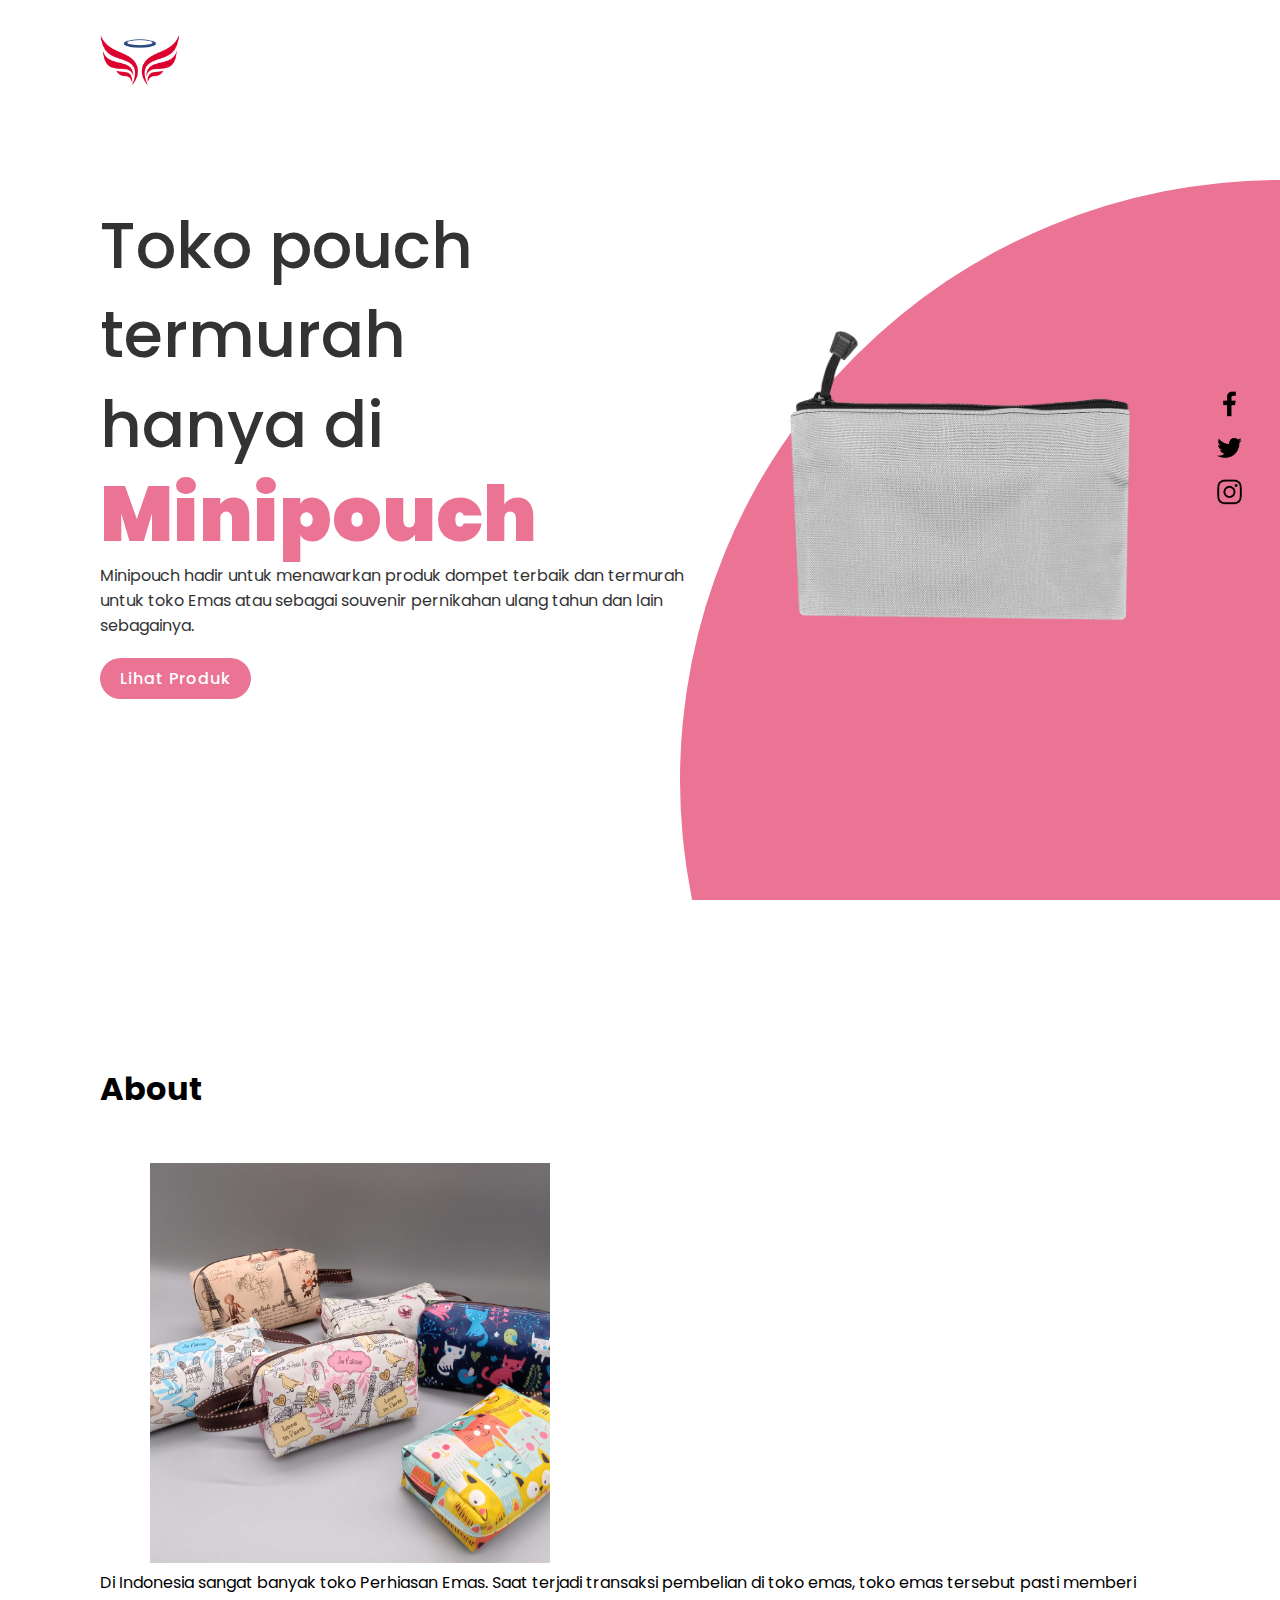
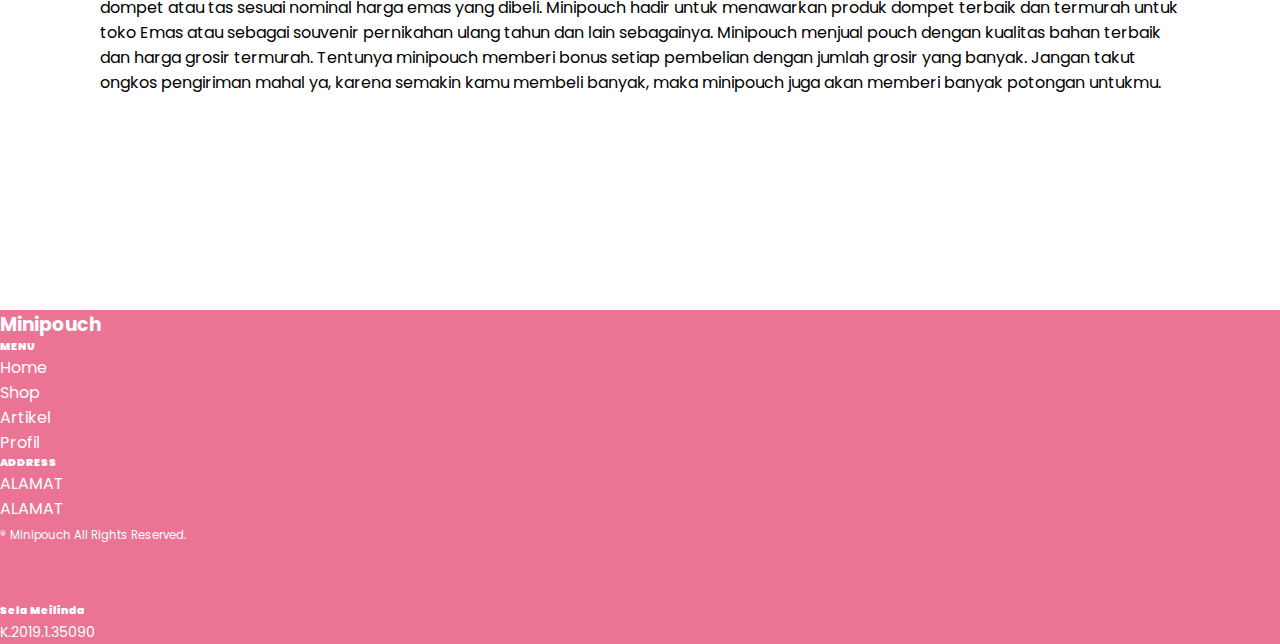
<file: index.html>
<!DOCTYPE html>
<html lang="en">
<head>
	<meta charset="UTF-8">
	<meta name="viewport" content="width=device-width, initial-scale=1.0">
	<link rel="stylesheet" href="https://cdn.jsdelivr.net/npm/bootstrap@4.6.1/dist/css/bootstrap.min.css" integrity="sha384-zCbKRCUGaJDkqS1kPbPd7TveP5iyJE0EjAuZQTgFLD2ylzuqKfdKlfG/eSrtxUkn" crossorigin="anonymous">
	<link rel="stylesheet" href="style.css">
	<title>Minipouch</title>
</head>
<body>
	<section>
		<div class="circle"></div>
		<header>
			<a href="index.html"><img src="img/logo.png" class="logo"></a>
		</header>
		<div class="content">
			<div class="textBox">
				<h2>Toko pouch termurah<br>hanya di <span>Minipouch</span></h2>
				<p>Minipouch hadir untuk menawarkan produk dompet terbaik dan termurah untuk toko Emas atau sebagai souvenir pernikahan ulang tahun dan lain sebagainya. </p>
				<a href="product.html">Lihat Produk</a>
			</div>
			<div class="imgBox">
				<img src="img/pouch.png" class="pouch">
			</div>
		</div>
		<ul class="sci">
			<li><a href=""><img src="img/facebook.png" alt=""></a></li>
			<li><a href=""><img src="img/twitter.png" alt=""></a></li>
			<li><a href=""><img src="img/instagram.png" alt=""></a></li>
		</ul>
	</section>

	<section class="about">
		<div class="container">
			<div class="row">
				<div class="col text-center">
					<h1>About</h1>
				</div>
			</div>

			<div class="row" style="margin-top: 50px;">
				<div class="col" style="margin-left: 50px; padding-right: -300px;">
					<img src="img/jumbotron.jpeg" alt="" class="img-fluid" style="max-width: 400px;">
				</div>
			
				<div class="col">
					Di Indonesia sangat banyak toko Perhiasan  Emas. Saat terjadi transaksi pembelian di toko emas, toko emas tersebut pasti memberi dompet atau tas sesuai nominal harga emas yang dibeli. 
	Minipouch hadir untuk menawarkan produk dompet terbaik dan termurah untuk toko Emas atau sebagai souvenir pernikahan ulang tahun dan lain sebagainya. 
					Minipouch menjual pouch dengan kualitas bahan terbaik dan harga grosir termurah.
	Tentunya minipouch memberi bonus setiap pembelian dengan jumlah grosir yang banyak.
	Jangan takut ongkos pengiriman mahal ya, karena semakin kamu membeli banyak, maka minipouch juga akan memberi banyak potongan untukmu.
				</div>
			</div>
			</div>
		</section>

		<div class="container-fluid pb-0 mb-0 justify-content-center text-light ">
	     <footer>
	         <div class="row my-5 justify-content-center py-5">
	             <div class="col-11">
	                 <div class="row ">
	                     <div class="col-xl-8 col-md-4 col-sm-4 col-12 my-auto mx-auto a">
	                         <h3 class="text-muted mb-md-0 mb-5 bold-text footer-khusus">Minipouch</h3>
	                     </div>
	                     <div class="col-xl-2 col-md-4 col-sm-4 col-12">
	                         <h6 class="mb-3 mb-lg-4 bold-text " style="color: #eb7495;"><b>MENU</b></h6>
	                         <ul class="list-unstyled">
	                             <li>Home</li>
	                             <li>Shop</li>
	                             <li>Artikel</li>
	                             <li>Profil</li>
	                         </ul>
	                     </div>
	                     <div class="col-xl-2 col-md-4 col-sm-4 col-12">
	                         <h6 class="mb-3 mb-lg-4 text-muted bold-text mt-sm-0 mt-5"><b>ADDRESS</b></h6>
	                         <p class="mb-1">ALAMAT</p>
	                         <p>ALAMAT</p>
	                     </div>
	                 </div>
	                 <div class="row ">
	                     <div class="col-xl-8 col-md-4 col-sm-4 col-auto my-md-0 mt-5 order-sm-1 order-3 align-self-end">
	                         <p class="social text-muted mb-0 pb-0 bold-text"> <span class="mx-2"><i class="fa fa-facebook" aria-hidden="true"></i></span> <span class="mx-2"><i class="fa fa-linkedin-square" aria-hidden="true"></i></span> <span class="mx-2"><i class="fa fa-twitter" aria-hidden="true"></i></span> <span class="mx-2"><i class="fa fa-instagram" aria-hidden="true"></i></span> </p><small class="rights"><span>&#174;</span> Minipouch All Rights Reserved.</small>
	                     </div>
	                     <div class="col-xl-2 col-md-4 col-sm-4 col-auto order-1 align-self-end ">
	                         <h6 class="mt-55 mt-2 text-muted bold-text"><b>Sela Meilinda</b></h6><small> K.2019.1.35090</small>
	                     </div>
	                 </div>
	             </div>
	         </div>
	     </footer>
	 </div>
	<script src="https://cdn.jsdelivr.net/npm/jquery@3.5.1/dist/jquery.slim.min.js" integrity="sha384-DfXdz2htPH0lsSSs5nCTpuj/zy4C+OGpamoFVy38MVBnE+IbbVYUew+OrCXaRkfj" crossorigin="anonymous"></script>
	<script src="https://cdn.jsdelivr.net/npm/popper.js@1.16.1/dist/umd/popper.min.js" integrity="sha384-9/reFTGAW83EW2RDu2S0VKaIzap3H66lZH81PoYlFhbGU+6BZp6G7niu735Sk7lN" crossorigin="anonymous"></script>
	<script src="https://cdn.jsdelivr.net/npm/bootstrap@4.6.1/dist/js/bootstrap.min.js" integrity="sha384-VHvPCCyXqtD5DqJeNxl2dtTyhF78xXNXdkwX1CZeRusQfRKp+tA7hAShOK/B/fQ2" crossorigin="anonymous"></script>
</body>
</html>
</file>
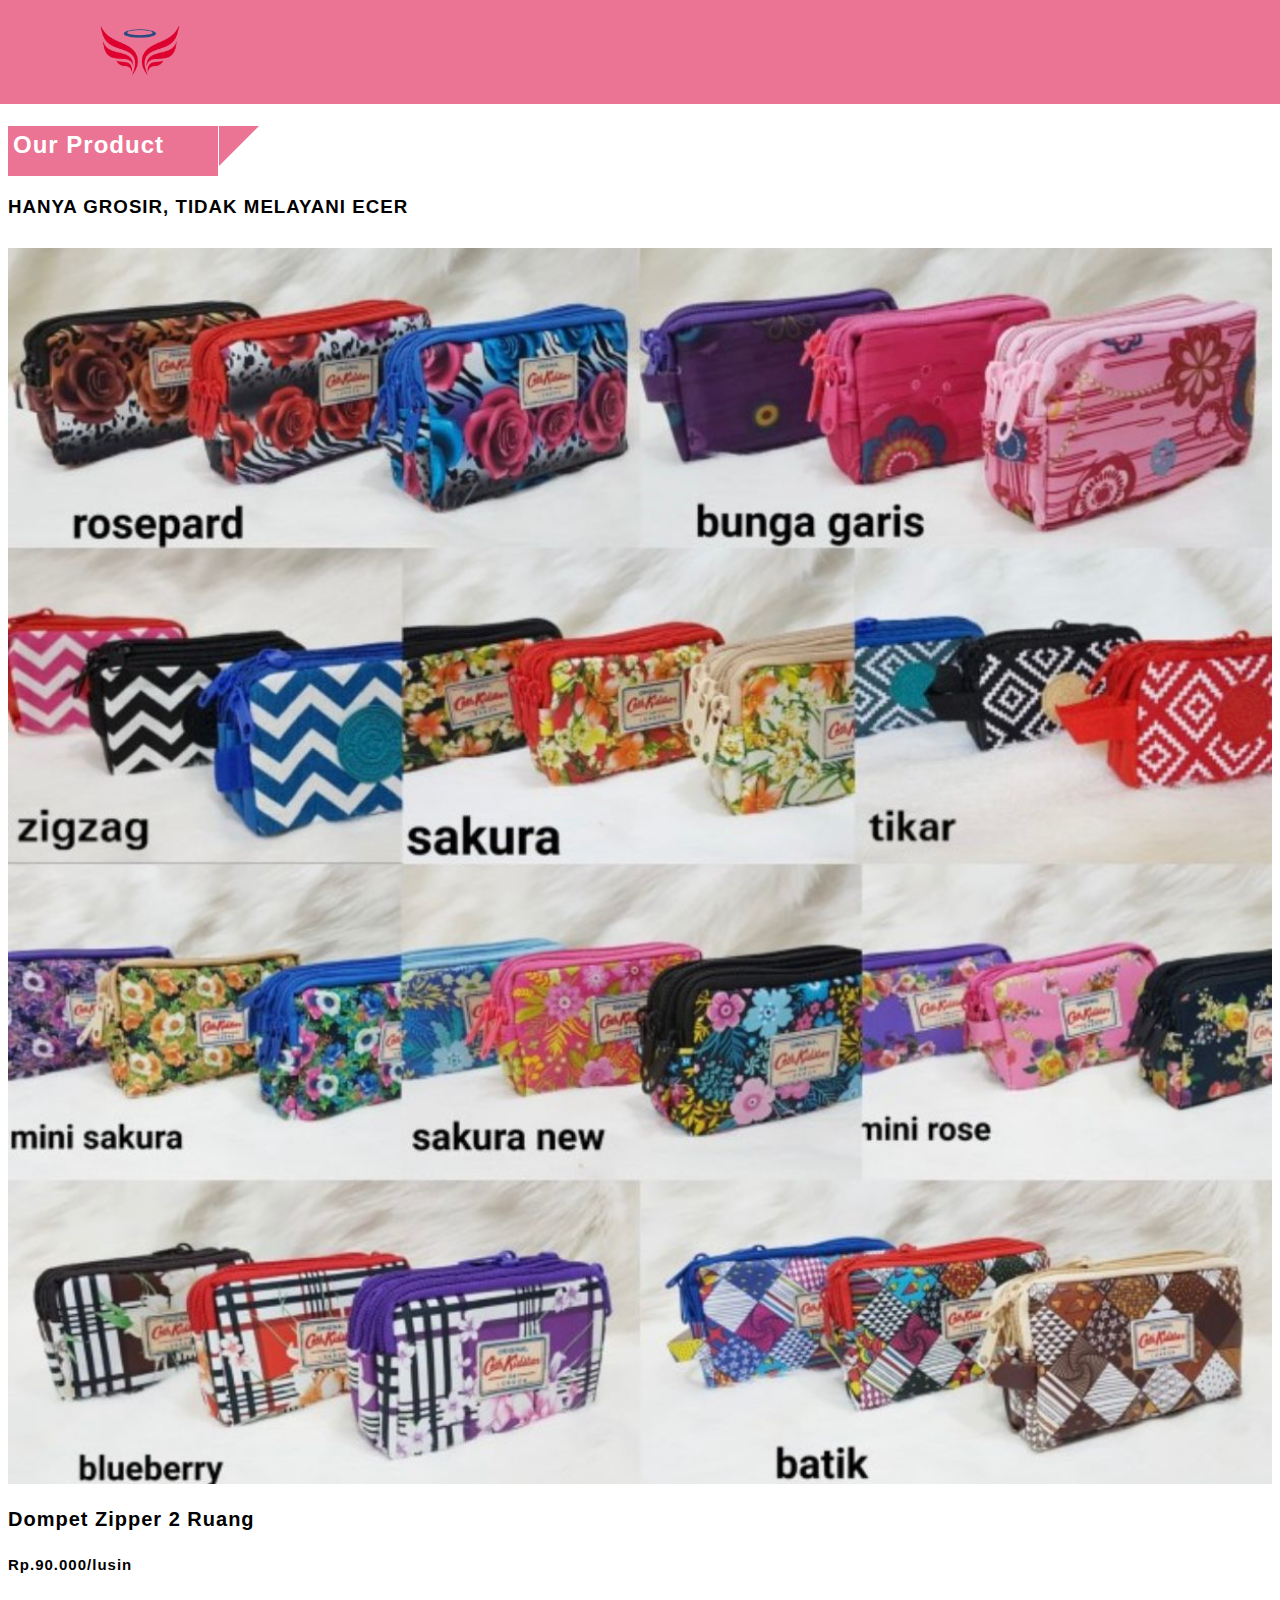
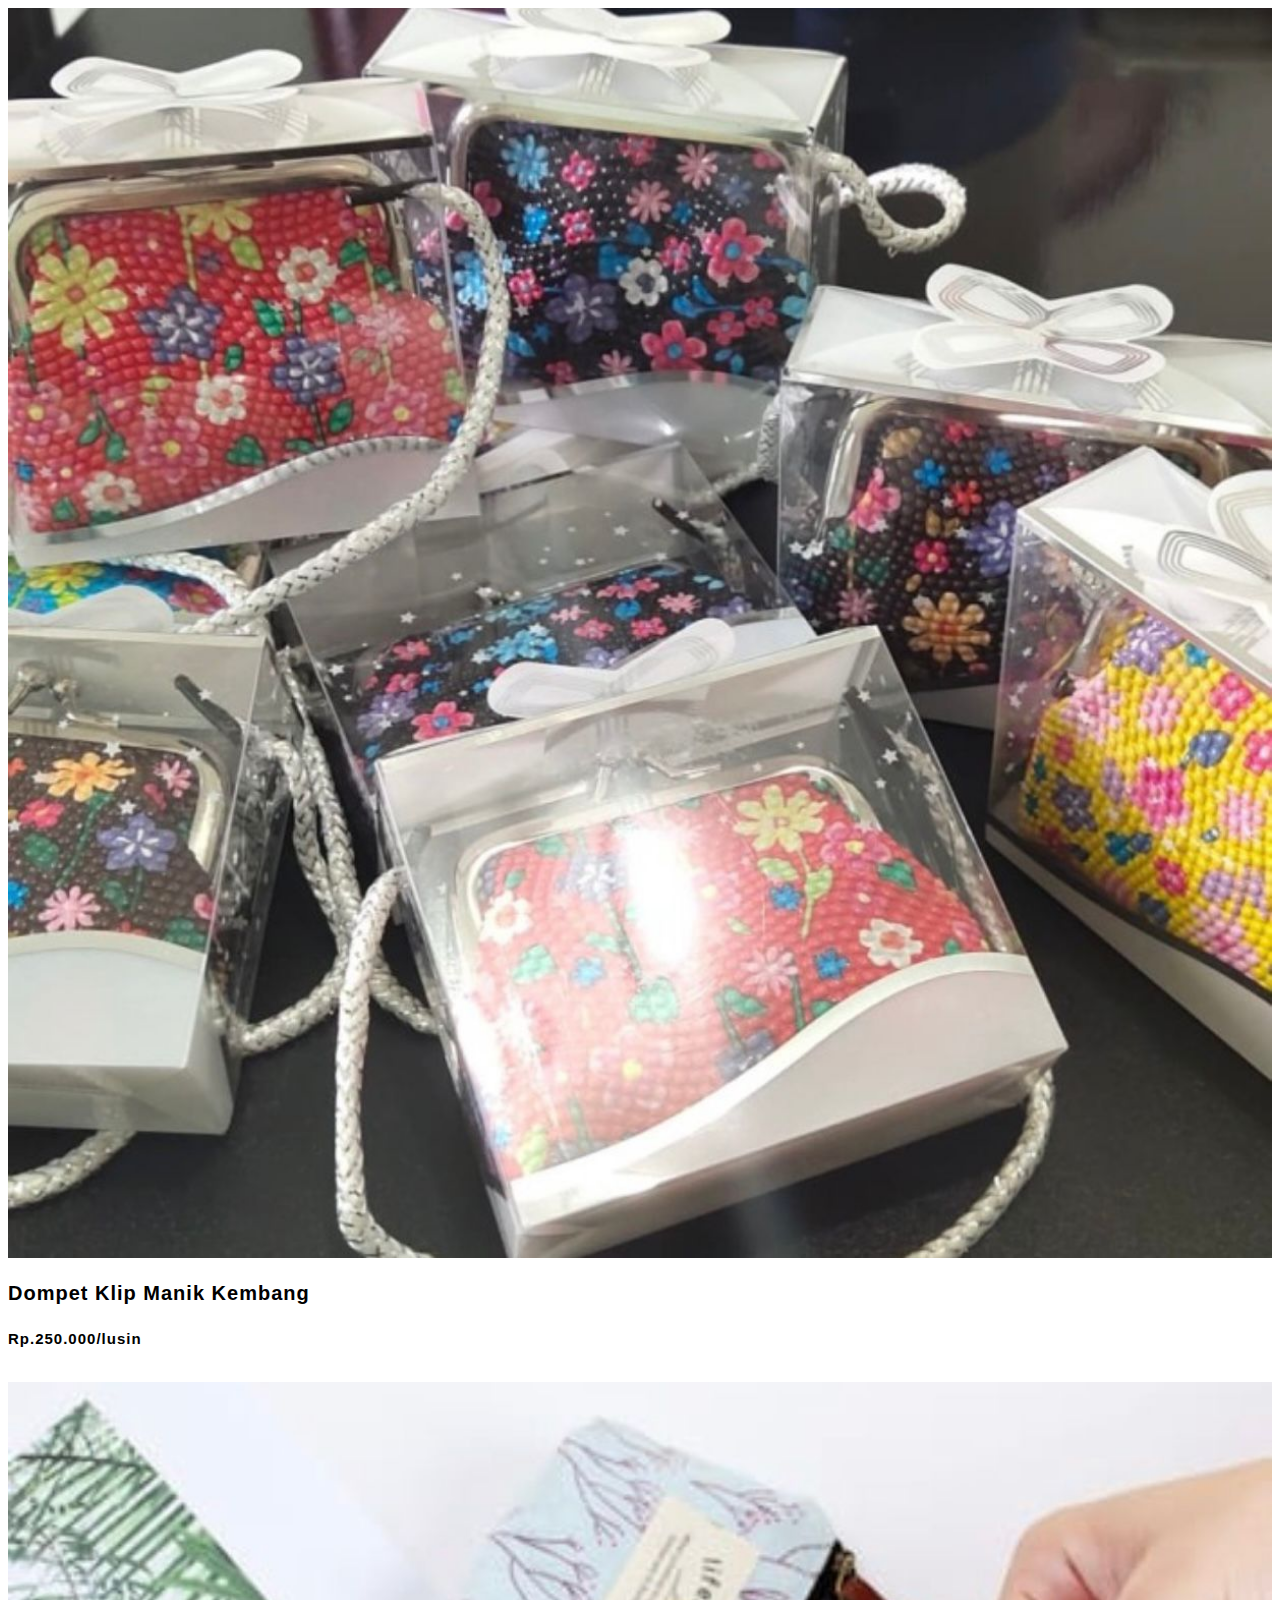
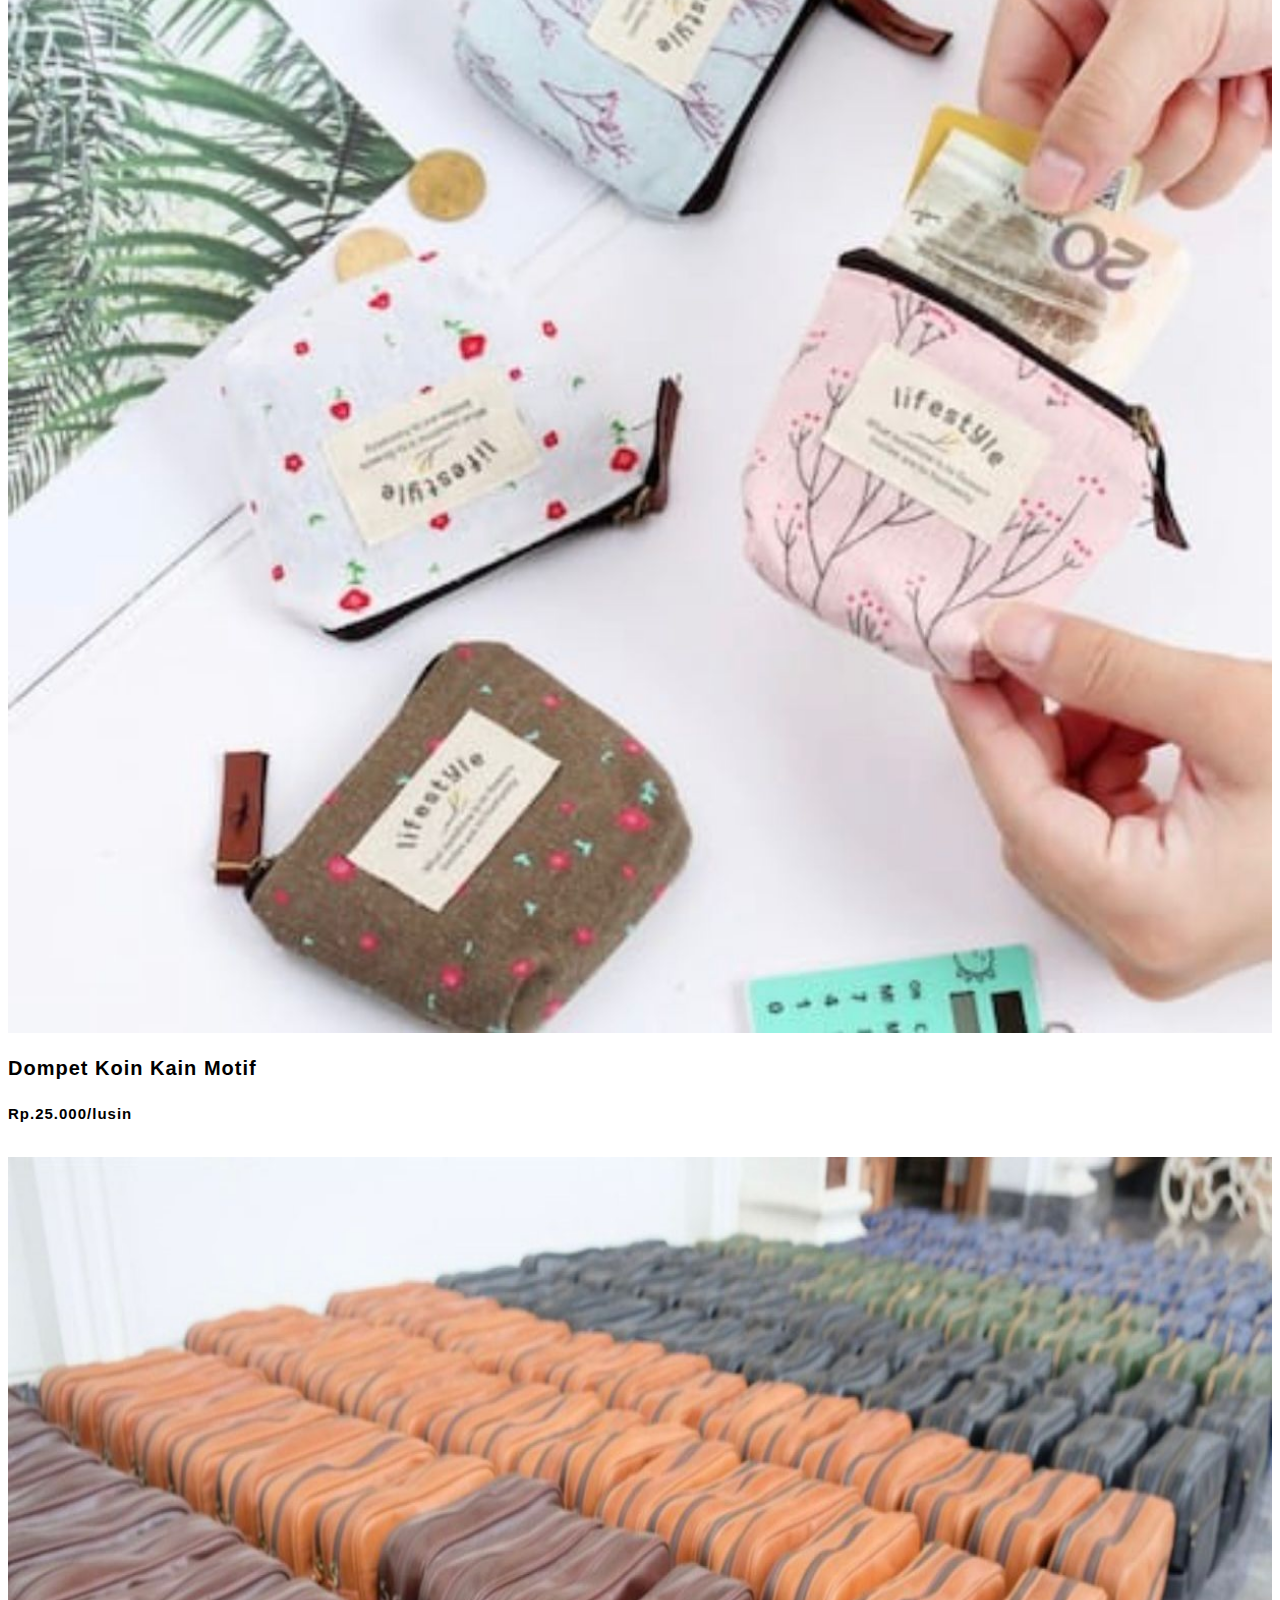
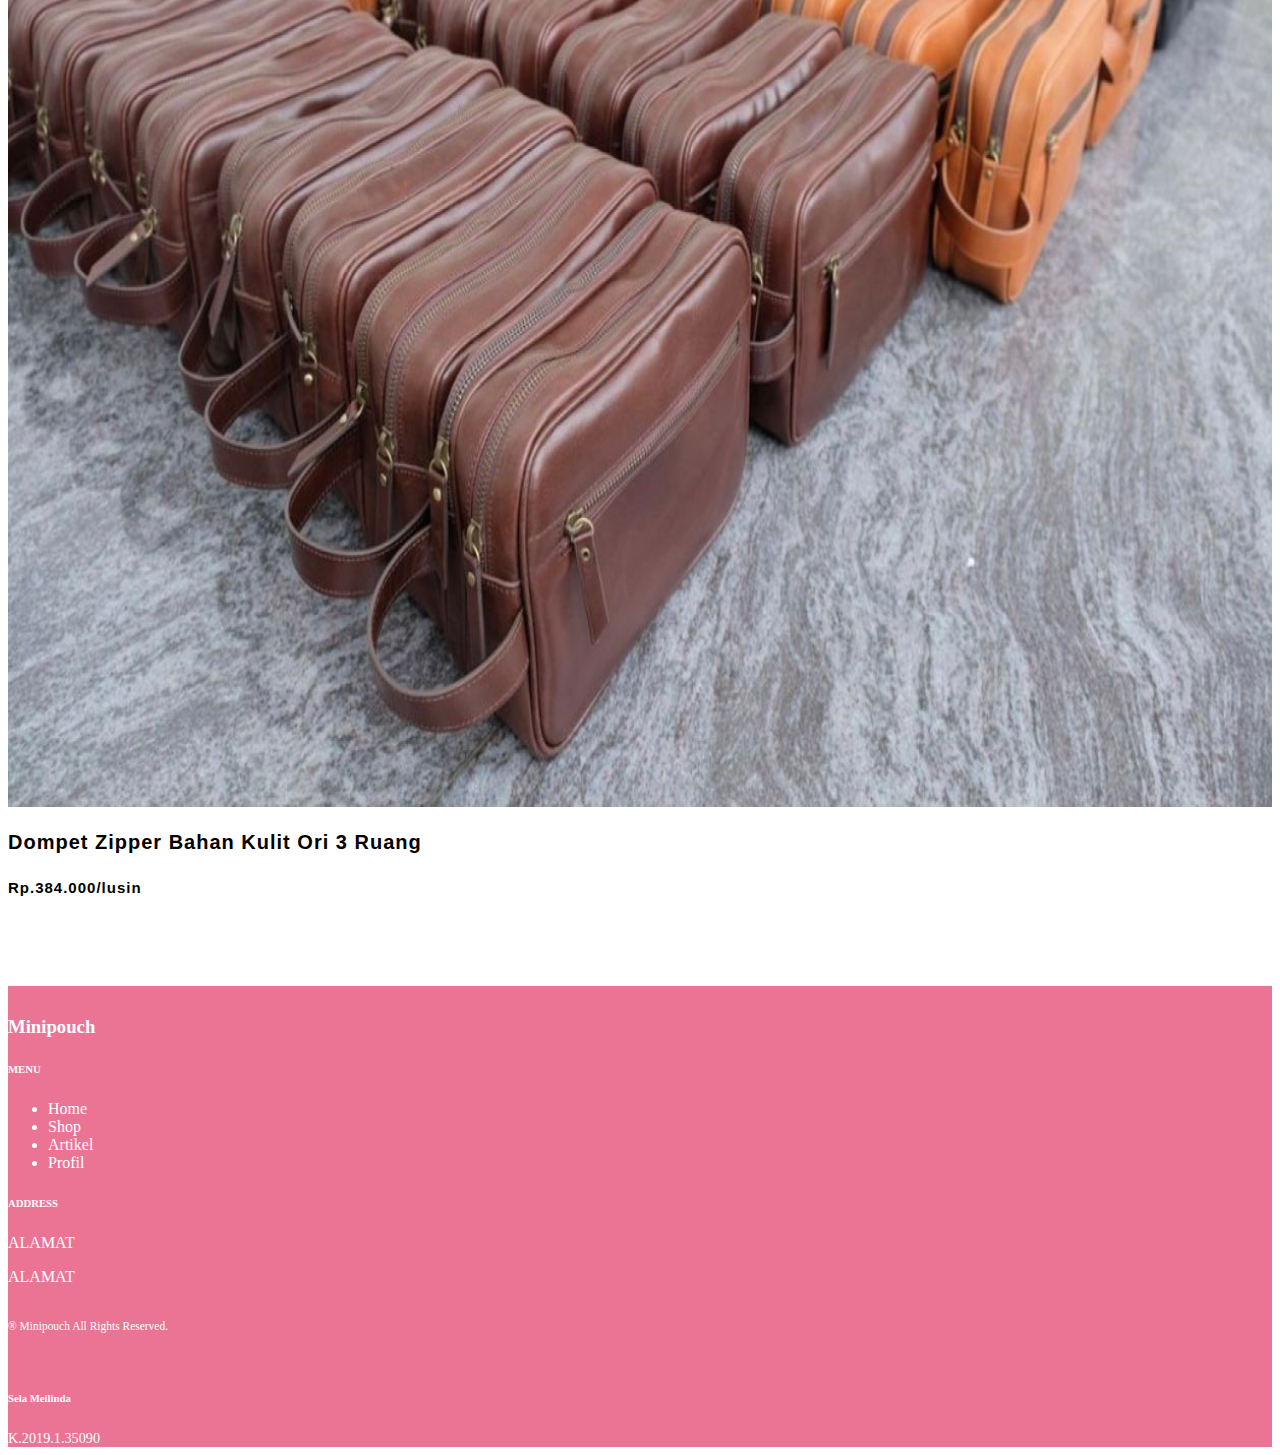
<file: product.html>
<!DOCTYPE html>
<html lang="en">
<head>
	<meta charset="UTF-8">
	<meta name="viewport" content="width=device-width, initial-scale=1.0">
	<link rel="stylesheet" href="https://cdn.jsdelivr.net/npm/bootstrap@4.6.1/dist/css/bootstrap.min.css" integrity="sha384-zCbKRCUGaJDkqS1kPbPd7TveP5iyJE0EjAuZQTgFLD2ylzuqKfdKlfG/eSrtxUkn" crossorigin="anonymous">
	<link rel="stylesheet" href="https://pro.fontawesome.com/releases/v5.10.0/css/all.css" integrity="sha384-AYmEC3Yw5cVb3ZcuHtOA93w35dYTsvhLPVnYs9eStHfGJvOvKxVfELGroGkvsg+p" crossorigin="anonymous"/>
	<link rel="stylesheet" href="product.css">

	<title>Produk</title>
</head>
<body>

	<header>
		<a href="index.html"><img src="img/logo.png" class="logo"></a>
		<!-- <ul>
			<li><a href="index.html">Home</a></li>
			<li><a href="product.html">Shop</a></li>
			<li><a href="artikel.html">Artikel</a></li>
			<li><a href="profil.html">Profil</a></li>
		</ul> -->
	</header>

	<!-- <div class="container">
		<div class="row">
			<div class="owl-carousel owl-theme">
				<div class="item">
					<img src="img/promo1.jpg" alt="">
				</div>

				<div class="item">
					<img src="img/promo2.png" alt="">
				</div>

				<div class="item">
					<img src="img/promo3.png" alt="">
				</div>
			</div>
		</div>
	</div> -->

	<div class="container">
		<h2>Our Product</h2>
		<h3 class="keterangan">HANYA GROSIR, TIDAK MELAYANI ECER</h3>
		<div class="row">
			<div class="col-md-3">
				<div class="product-top">
					<a href="single-product.html"><img src="img/product1.jpeg" alt="" class="img-fluid"></a>
					<div class="overlay">
						<button type="button" class="btn btn-secondary" title="Quick Shop"><i class="far fa-eye"></i></button>
						<button type="button" class="btn btn-secondary" title="add to wishlist"><i class="fas fa-heart"></i></button>
						<button type="button" class="btn btn-secondary" title="add to cart"><i class="fas fa-shopping-cart"></i></button>
					</div>
				</div>

				<div class="product-bottom text-center">
					<i class="fas fa-star"></i>
					<i class="fas fa-star"></i>
					<i class="fas fa-star"></i>
					<i class="fas fa-star"></i>
					<i class="fas fa-star-half-alt"></i>
					<h3>Dompet Zipper 2 Ruang</h3>
					<h5>Rp.90.000/lusin</h5>
				</div>
			</div>

			<div class="col-md-3">
				<div class="product-top">
					<a href="single-product2.html"><img src="img/product2.jpeg" alt="" class="img-fluid"></a>
					<div class="overlay">
						<button type="button" class="btn btn-secondary" title="Quick Shop"><i class="far fa-eye"></i></button>
						<button type="button" class="btn btn-secondary" title="add to wishlist"><i class="fas fa-heart"></i></button>
						<button type="button" class="btn btn-secondary" title="add to cart"><i class="fas fa-shopping-cart"></i></button>
					</div>
				</div>

				<div class="product-bottom text-center">
					<i class="fas fa-star"></i>
					<i class="fas fa-star"></i>
					<i class="fas fa-star"></i>
					<i class="fas fa-star"></i>
					<i class="fas fa-star-half-alt"></i>
					<h3>Dompet Klip Manik Kembang</h3>
					<h5>Rp.250.000/lusin</h5>
				</div>
			</div>

			<div class="col-md-3">
				<div class="product-top">
					<a href="single-product3.html"><img src="img/product3.jpeg" alt="" class="img-fluid"></a>
					<div class="overlay">
						<button type="button" class="btn btn-secondary" title="Quick Shop"><i class="far fa-eye"></i></button>
						<button type="button" class="btn btn-secondary" title="add to wishlist"><i class="fas fa-heart"></i></button>
						<button type="button" class="btn btn-secondary" title="add to cart"><i class="fas fa-shopping-cart"></i></button>
					</div>
				</div>

				<div class="product-bottom text-center">
					<i class="fas fa-star"></i>
					<i class="fas fa-star"></i>
					<i class="fas fa-star"></i>
					<i class="fas fa-star"></i>
					<i class="far fa-star"></i>
					<h3>Dompet Koin Kain Motif</h3>
					<h5>Rp.25.000/lusin</h5>
				</div>
			</div>

			<div class="col-md-3">
				<div class="product-top">
					<a href="single-product4.html"><img src="img/product4.jpeg" alt="" class="img-fluid"></a>
					<div class="overlay">
						<button type="button" class="btn btn-secondary" title="Quick Shop"><i class="far fa-eye"></i></button>
						<button type="button" class="btn btn-secondary" title="add to wishlist"><i class="fas fa-heart"></i></button>
						<button type="button" class="btn btn-secondary" title="add to cart"><i class="fas fa-shopping-cart"></i></button>
					</div>
				</div>

				<div class="product-bottom text-center">
					<i class="fas fa-star"></i>
					<i class="fas fa-star"></i>
					<i class="fas fa-star"></i>
					<i class="fas fa-star"></i>
					<i class="fas fa-star"></i>
					<h3>Dompet Zipper Bahan Kulit Ori 3 Ruang</h3>
					<h5>Rp.384.000/lusin</h5>
				</div>
			</div>
		</div>
	</div>

	<div class="container-fluid pb-0 mb-0 justify-content-center text-light ">
	     <footer>
	         <div class="row my-5 justify-content-center py-5">
	             <div class="col-11">
	                 <div class="row ">
	                     <div class="col-xl-8 col-md-4 col-sm-4 col-12 my-auto mx-auto a">
	                         <h3 class="text-muted mb-md-0 mb-5 bold-text footer-khusus">Minipouch</h3>
	                     </div>
	                     <div class="col-xl-2 col-md-4 col-sm-4 col-12">
	                         <h6 class="mb-3 mb-lg-4 bold-text "><b>MENU</b></h6>
	                         <ul class="list-unstyled">
	                             <li>Home</li>
	                             <li>Shop</li>
	                             <li>Artikel</li>
	                             <li>Profil</li>
	                         </ul>
	                     </div>
	                     <div class="col-xl-2 col-md-4 col-sm-4 col-12">
	                         <h6 class="mb-3 mb-lg-4 text-muted bold-text mt-sm-0 mt-5"><b>ADDRESS</b></h6>
	                         <p class="mb-1">ALAMAT</p>
	                         <p>ALAMAT</p>
	                     </div>
	                 </div>
	                 <div class="row ">
	                     <div class="col-xl-8 col-md-4 col-sm-4 col-auto my-md-0 mt-5 order-sm-1 order-3 align-self-end">
	                         <p class="social text-muted mb-0 pb-0 bold-text"> <span class="mx-2"><i class="fa fa-facebook" aria-hidden="true"></i></span> <span class="mx-2"><i class="fa fa-linkedin-square" aria-hidden="true"></i></span> <span class="mx-2"><i class="fa fa-twitter" aria-hidden="true"></i></span> <span class="mx-2"><i class="fa fa-instagram" aria-hidden="true"></i></span> </p><small class="rights"><span>&#174;</span> Minipouch All Rights Reserved.</small>
	                     </div>
	                     <div class="col-xl-2 col-md-4 col-sm-4 col-auto order-1 align-self-end ">
	                         <h6 class="mt-55 mt-2 text-muted bold-text"><b>Sela Meilinda</b></h6><small> K.2019.1.35090</small>
	                     </div>
	                 </div>
	             </div>
	         </div>
	     </footer>
	 </div>






	

	<script src="https://cdn.jsdelivr.net/npm/jquery@3.5.1/dist/jquery.slim.min.js" integrity="sha384-DfXdz2htPH0lsSSs5nCTpuj/zy4C+OGpamoFVy38MVBnE+IbbVYUew+OrCXaRkfj" crossorigin="anonymous"></script>
	<script src="https://cdn.jsdelivr.net/npm/popper.js@1.16.1/dist/umd/popper.min.js" integrity="sha384-9/reFTGAW83EW2RDu2S0VKaIzap3H66lZH81PoYlFhbGU+6BZp6G7niu735Sk7lN" crossorigin="anonymous"></script>
	<script src="https://cdn.jsdelivr.net/npm/bootstrap@4.6.1/dist/js/bootstrap.min.js" integrity="sha384-VHvPCCyXqtD5DqJeNxl2dtTyhF78xXNXdkwX1CZeRusQfRKp+tA7hAShOK/B/fQ2" crossorigin="anonymous"></script>
	<!-- <script src="https://cdnjs.cloudflare.com/ajax/libs/OwlCarousel2/2.3.4/owl.carousel.min.js" integrity="sha512-bPs7Ae6pVvhOSiIcyUClR7/q2OAsRiovw4vAkX+zJbw3ShAeeqezq50RIIcIURq7Oa20rW2n2q+fyXBNcU9lrw==" crossorigin="anonymous" referrerpolicy="no-referrer"></script>

	<script>
		$('.owl-carousel').owlCarousel({
			autoplay: true,
			autoplayHoverPause: true,
			items: 1,
			nav: false,
			dots: true,
			loop: true,
			responsive : {
				728: {
					dots: false,
					nav: true
				}
			}
		});
	</script> -->
</body>
</html>
</file>
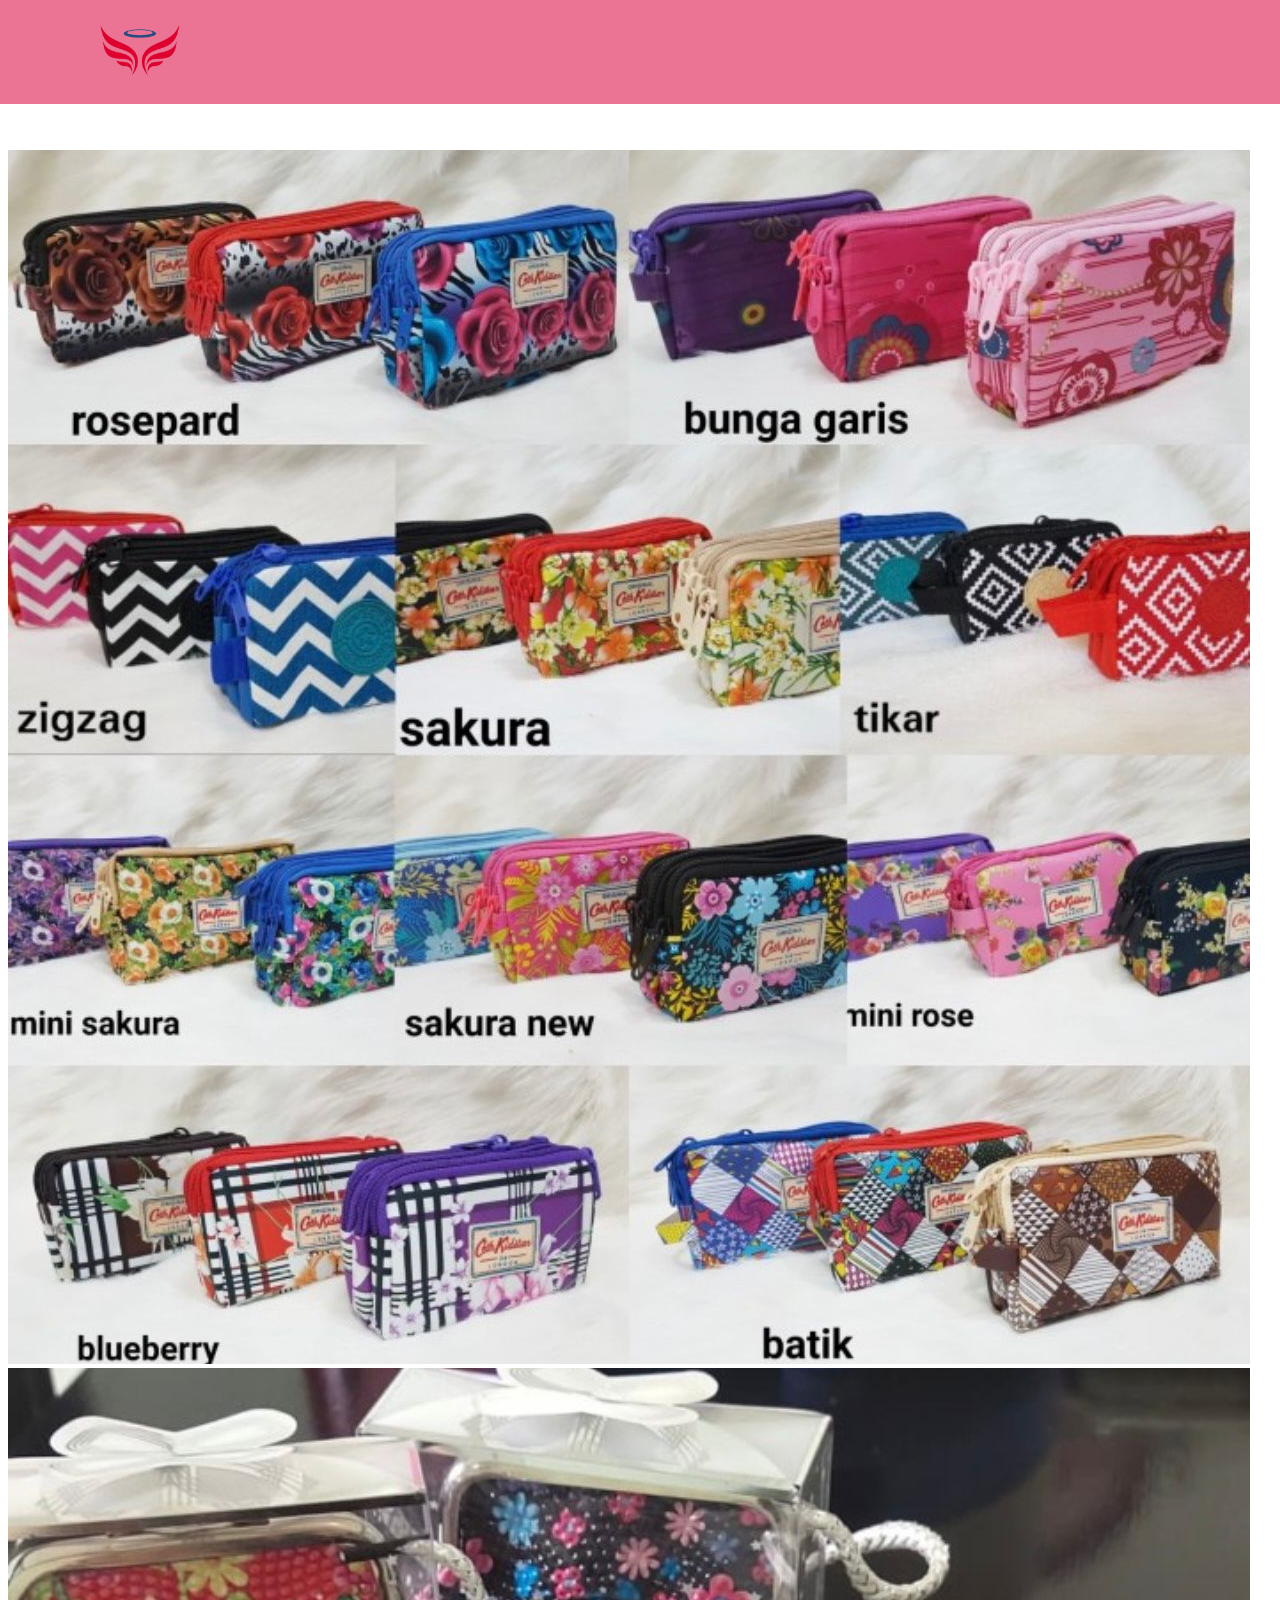
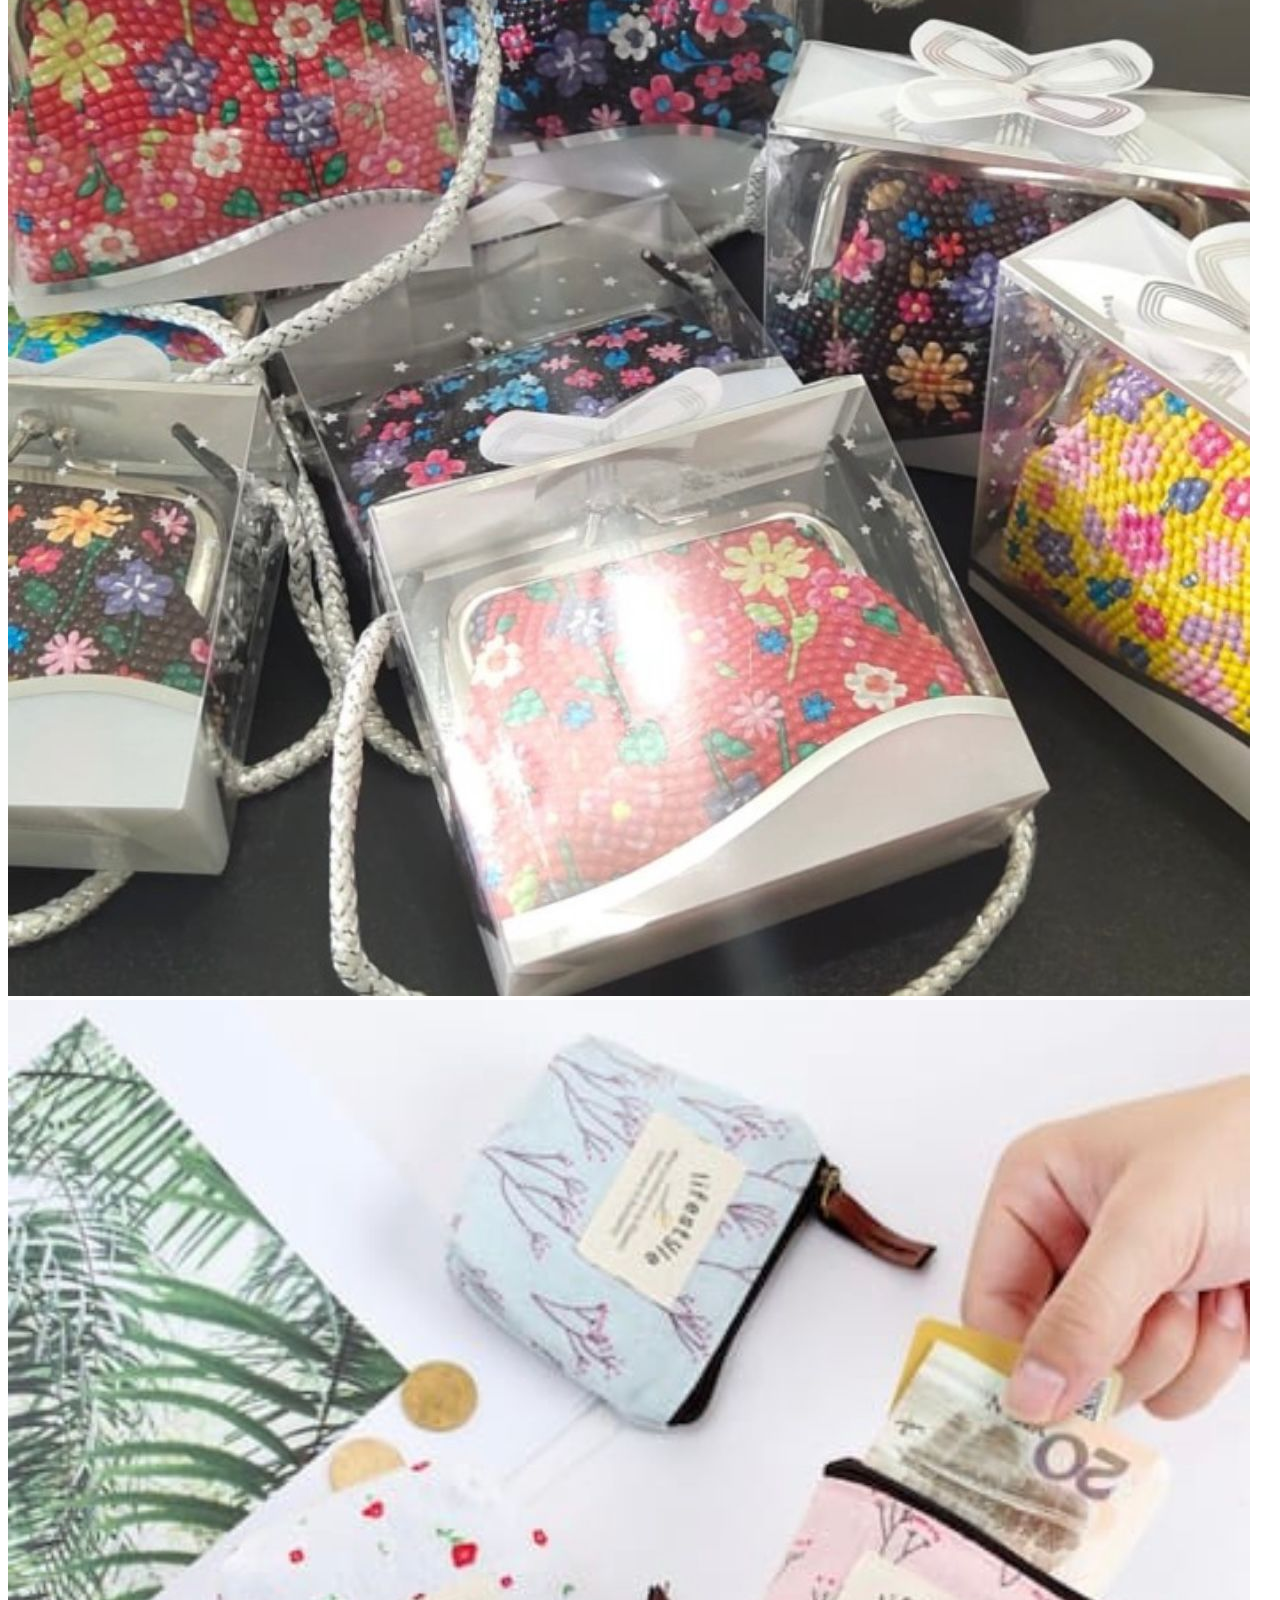
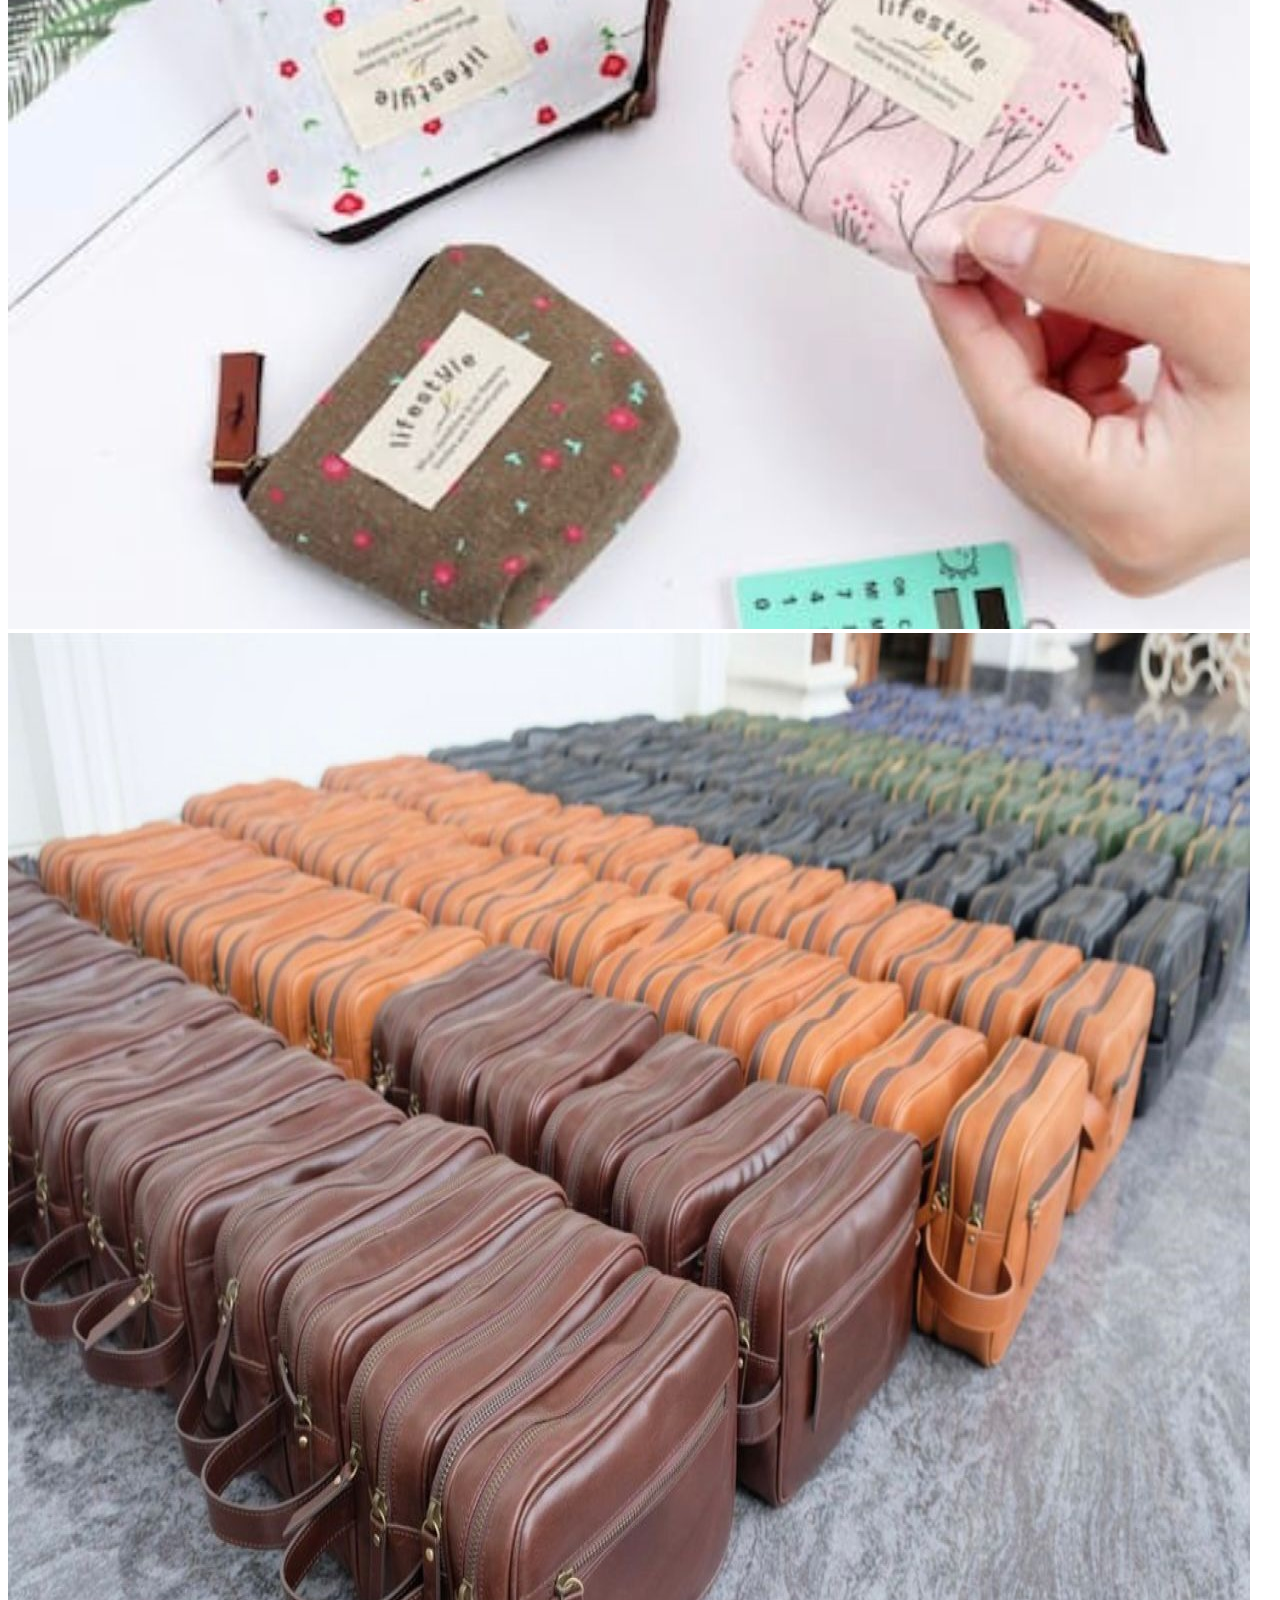
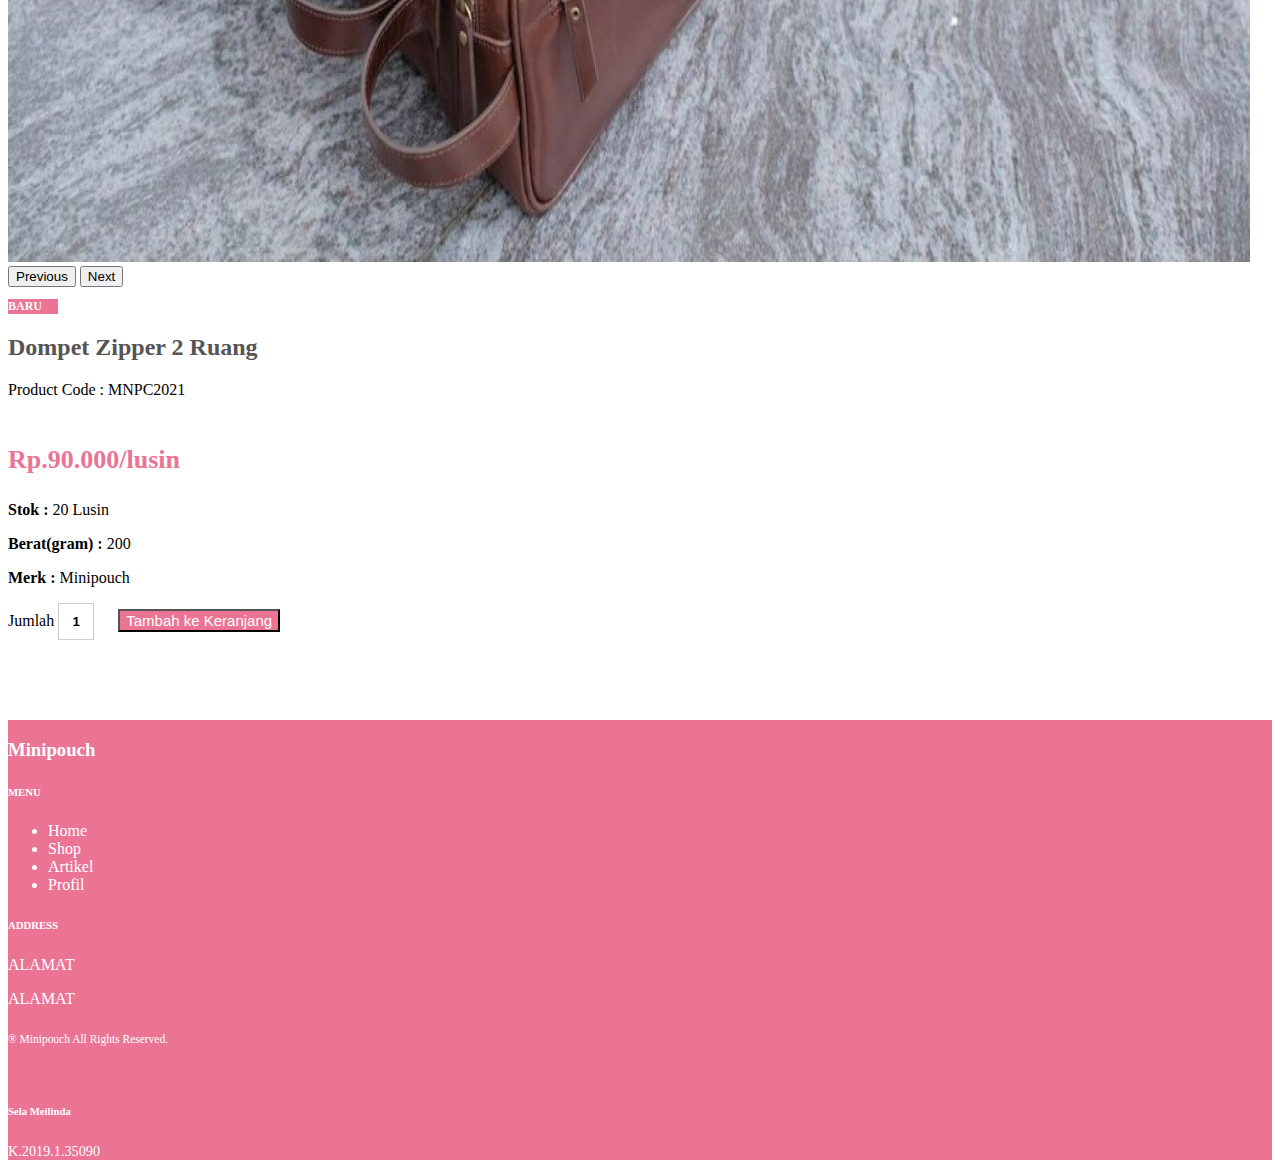
<file: single-product.html>
<!DOCTYPE html>
<html lang="en">
<head>
	<meta charset="UTF-8">
	<meta name="viewport" content="width=device-width, initial-scale=1.0">
	<link rel="stylesheet" href="https://cdn.jsdelivr.net/npm/bootstrap@4.6.1/dist/css/bootstrap.min.css" integrity="sha384-zCbKRCUGaJDkqS1kPbPd7TveP5iyJE0EjAuZQTgFLD2ylzuqKfdKlfG/eSrtxUkn" crossorigin="anonymous">
	<link rel="stylesheet" href="https://pro.fontawesome.com/releases/v5.10.0/css/all.css" integrity="sha384-AYmEC3Yw5cVb3ZcuHtOA93w35dYTsvhLPVnYs9eStHfGJvOvKxVfELGroGkvsg+p" crossorigin="anonymous"/>
	<link rel="stylesheet" href="sproduct.css">
	<title>Single Product</title>
</head>
<body>
	
	<header>
		<a href="index.html"><img src="img/logo.png" class="logo"></a>
	</header>

	<div class="container">
		<div class="row">
			<div class="col-md-5">
				<div id="carouselExampleControls" class="carousel slide" data-ride="carousel">
  					<div class="carousel-inner">
    					<div class="carousel-item active">
      						<img src="img/product1.jpeg" class="d-block w-100" alt="...">
    					</div>
    					<div class="carousel-item">
      						<img src="img/product2.jpeg" class="d-block w-100" alt="...">
    					</div>
    					<div class="carousel-item">
      						<img src="img/product3.jpeg" class="d-block w-100" alt="...">
    					</div>
    					<div class="carousel-item">
      						<img src="img/product4.jpeg" class="d-block w-100" alt="...">
    					</div>
  					</div>
					 <button class="carousel-control-prev" type="button" data-target="#carouselExampleControls" data-slide="prev">
					    <span class="carousel-control-prev-icon" aria-hidden="true"></span>
					    <span class="sr-only">Previous</span>
					  </button>
					  <button class="carousel-control-next" type="button" data-target="#carouselExampleControls" data-slide="next">
					    <span class="carousel-control-next-icon" aria-hidden="true"></span>
					    <span class="sr-only">Next</span>
					  </button>
					</div>
			</div>

			<div class="col-md-7">
				<p class="newarrival text-center">BARU</p>
				<h2>Dompet Zipper 2 Ruang</h2>
				<p>Product Code : MNPC2021</p>
				<i class="fas fa-star"></i>
				<i class="fas fa-star"></i>
				<i class="fas fa-star"></i>
				<i class="fas fa-star"></i>
				<i class="fas fa-star-half-alt"></i>
				<p class="price">Rp.90.000/lusin</p>
				<p><b>Stok : </b>20 Lusin</p>
				<p><b>Berat(gram) : </b>200</p>
				<p><b>Merk : </b>Minipouch</p>
				<label>Jumlah</label>
				<input type="text" value="1">
				<button type="button" class="btn btn-default cart">Tambah ke Keranjang</button>
			</div>
		</div>
	</div>

	<div class="container-fluid pb-0 mb-0 justify-content-center text-light ">
	     <footer>
	         <div class="row my-5 justify-content-center py-5">
	             <div class="col-11">
	                 <div class="row ">
	                     <div class="col-xl-8 col-md-4 col-sm-4 col-12 my-auto mx-auto a">
	                         <h3 class="text-muted mb-md-0 mb-5 bold-text footer-khusus">Minipouch</h3>
	                     </div>
	                     <div class="col-xl-2 col-md-4 col-sm-4 col-12">
	                         <h6 class="mb-3 mb-lg-4 bold-text "><b>MENU</b></h6>
	                         <ul class="list-unstyled">
	                             <li>Home</li>
	                             <li>Shop</li>
	                             <li>Artikel</li>
	                             <li>Profil</li>
	                         </ul>
	                     </div>
	                     <div class="col-xl-2 col-md-4 col-sm-4 col-12">
	                         <h6 class="mb-3 mb-lg-4 text-muted bold-text mt-sm-0 mt-5"><b>ADDRESS</b></h6>
	                         <p class="mb-1">ALAMAT</p>
	                         <p>ALAMAT</p>
	                     </div>
	                 </div>
	                 <div class="row ">
	                     <div class="col-xl-8 col-md-4 col-sm-4 col-auto my-md-0 mt-5 order-sm-1 order-3 align-self-end">
	                         <p class="social text-muted mb-0 pb-0 bold-text"> <span class="mx-2"><i class="fa fa-facebook" aria-hidden="true"></i></span> <span class="mx-2"><i class="fa fa-linkedin-square" aria-hidden="true"></i></span> <span class="mx-2"><i class="fa fa-twitter" aria-hidden="true"></i></span> <span class="mx-2"><i class="fa fa-instagram" aria-hidden="true"></i></span> </p><small class="rights"><span>&#174;</span> Minipouch All Rights Reserved.</small>
	                     </div>
	                     <div class="col-xl-2 col-md-4 col-sm-4 col-auto order-1 align-self-end ">
	                         <h6 class="mt-55 mt-2 text-muted bold-text"><b>Sela Meilinda</b></h6><small> K.2019.1.35090</small>
	                     </div>
	                 </div>
	             </div>
	         </div>
	     </footer>
	 </div>

	<script src="https://cdn.jsdelivr.net/npm/jquery@3.5.1/dist/jquery.slim.min.js" integrity="sha384-DfXdz2htPH0lsSSs5nCTpuj/zy4C+OGpamoFVy38MVBnE+IbbVYUew+OrCXaRkfj" crossorigin="anonymous"></script>
	<script src="https://cdn.jsdelivr.net/npm/popper.js@1.16.1/dist/umd/popper.min.js" integrity="sha384-9/reFTGAW83EW2RDu2S0VKaIzap3H66lZH81PoYlFhbGU+6BZp6G7niu735Sk7lN" crossorigin="anonymous"></script>
	<script src="https://cdn.jsdelivr.net/npm/bootstrap@4.6.1/dist/js/bootstrap.min.js" integrity="sha384-VHvPCCyXqtD5DqJeNxl2dtTyhF78xXNXdkwX1CZeRusQfRKp+tA7hAShOK/B/fQ2" crossorigin="anonymous"></script>
</body>
</html>
</file>
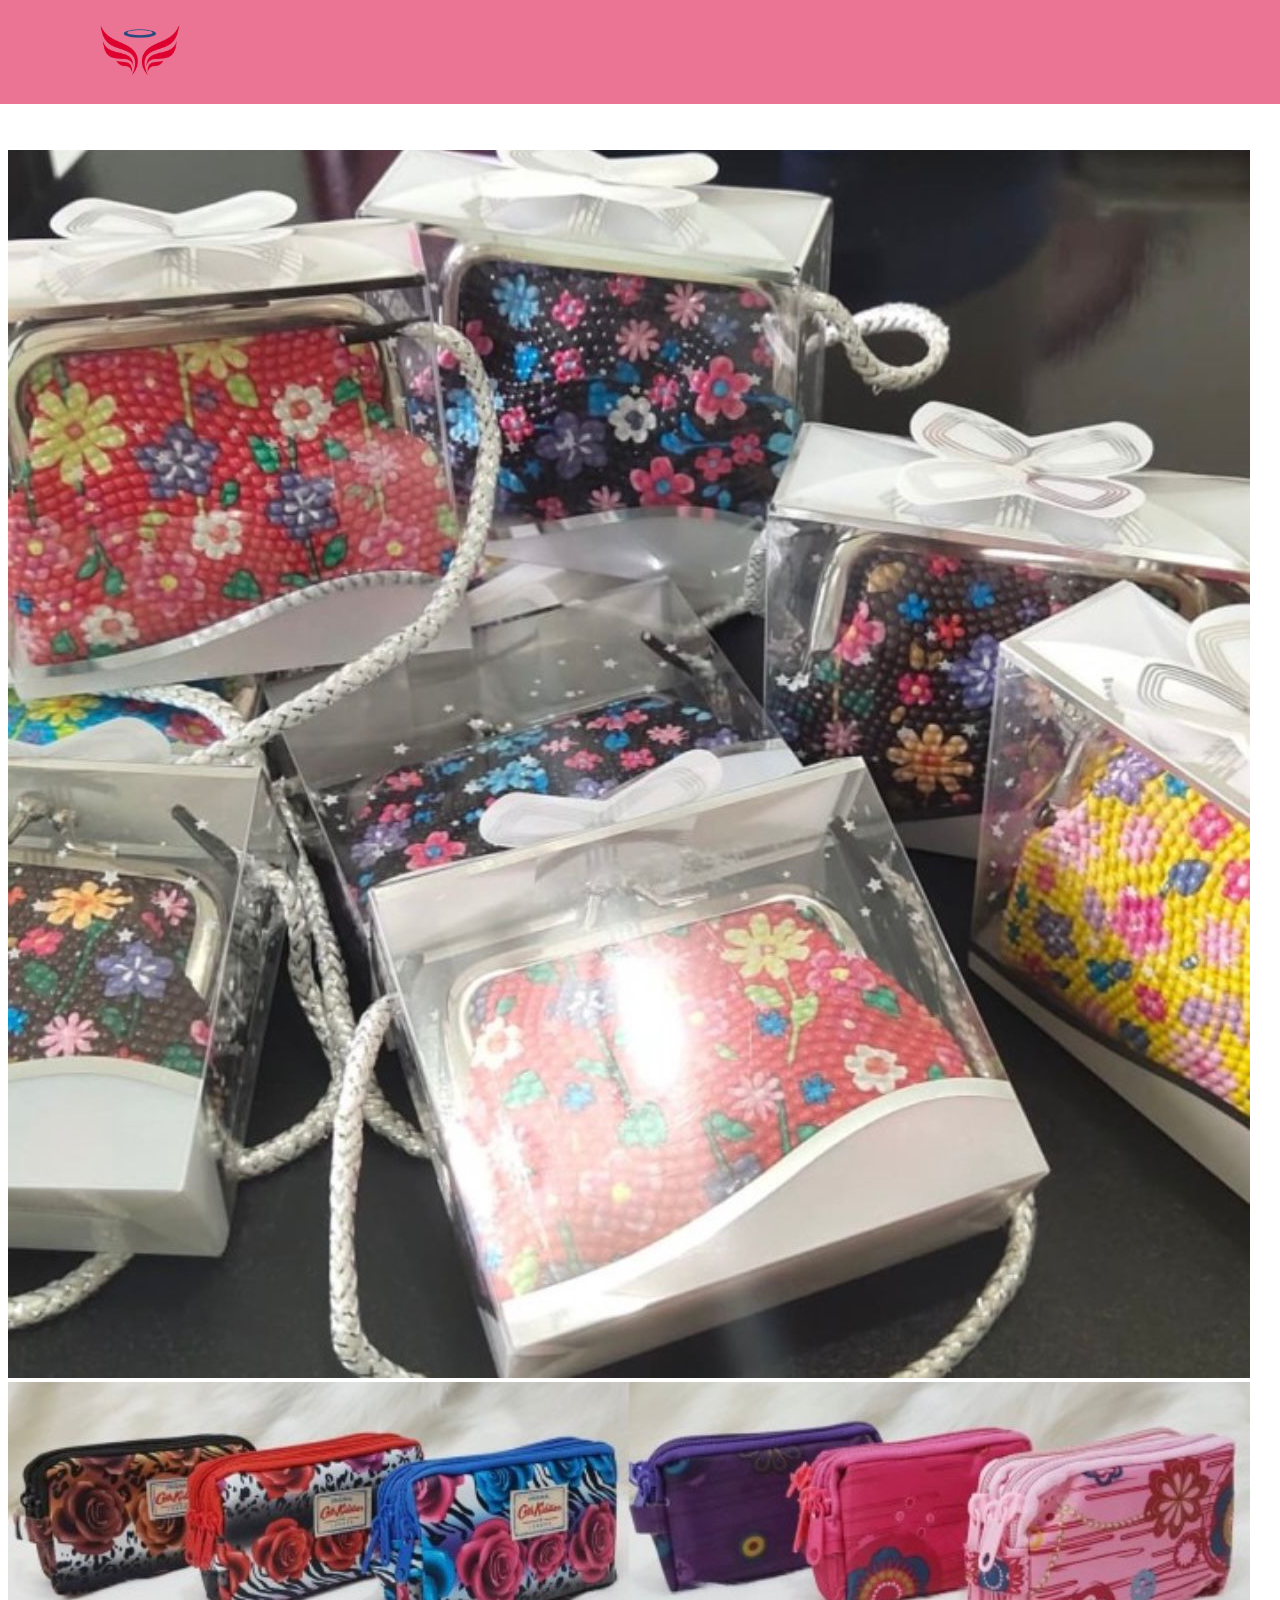
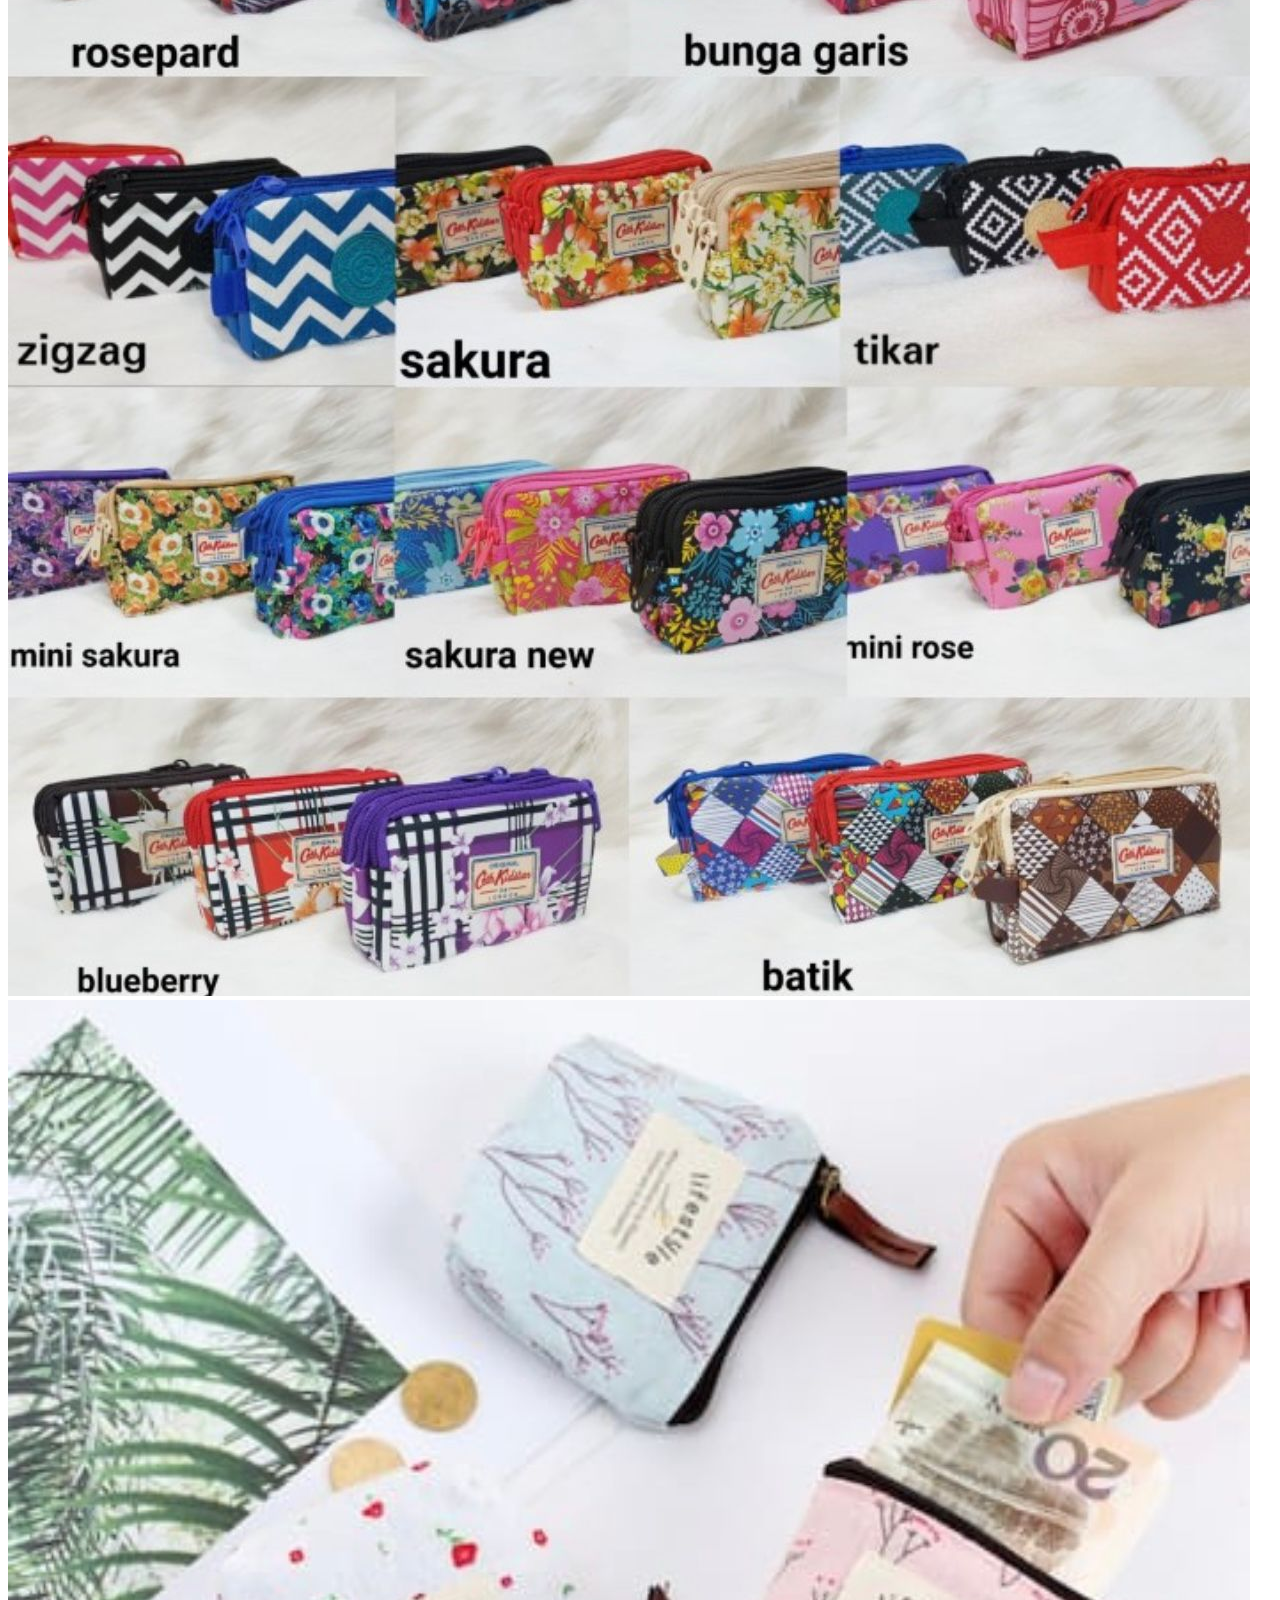
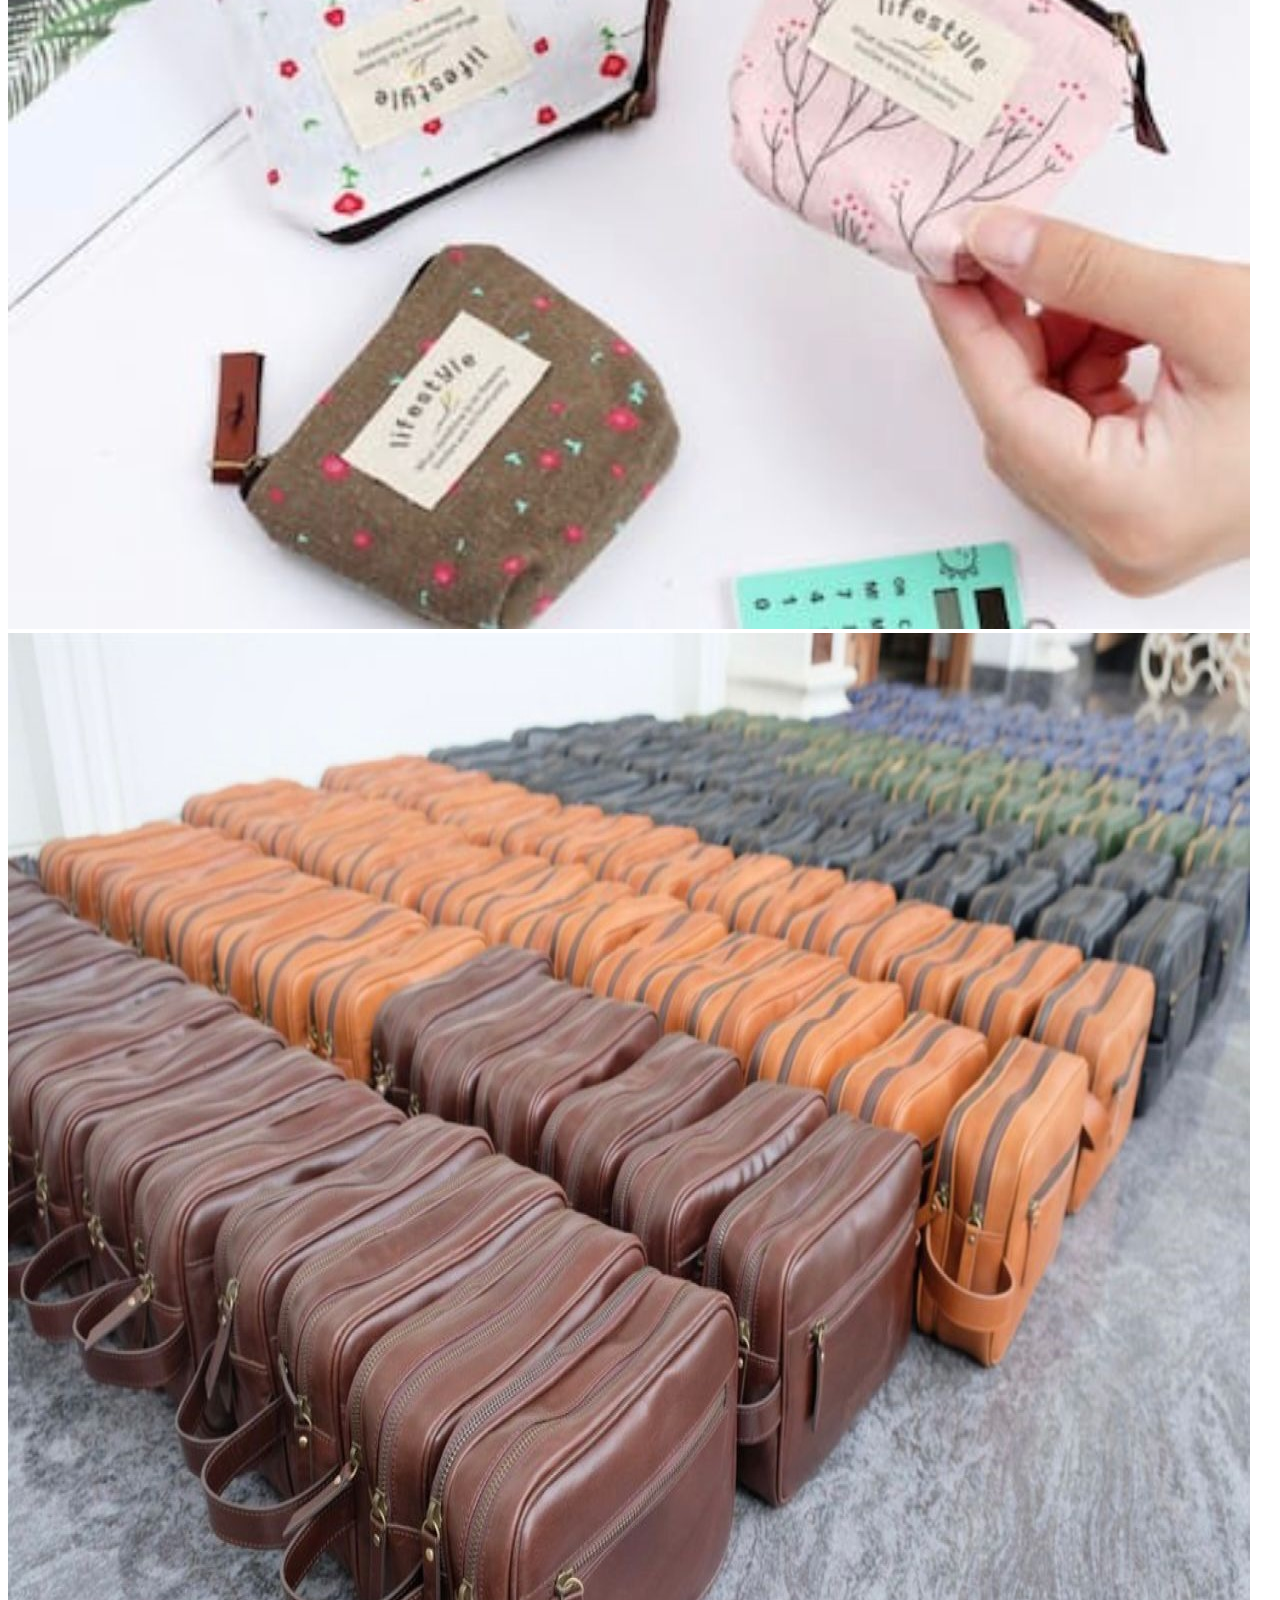
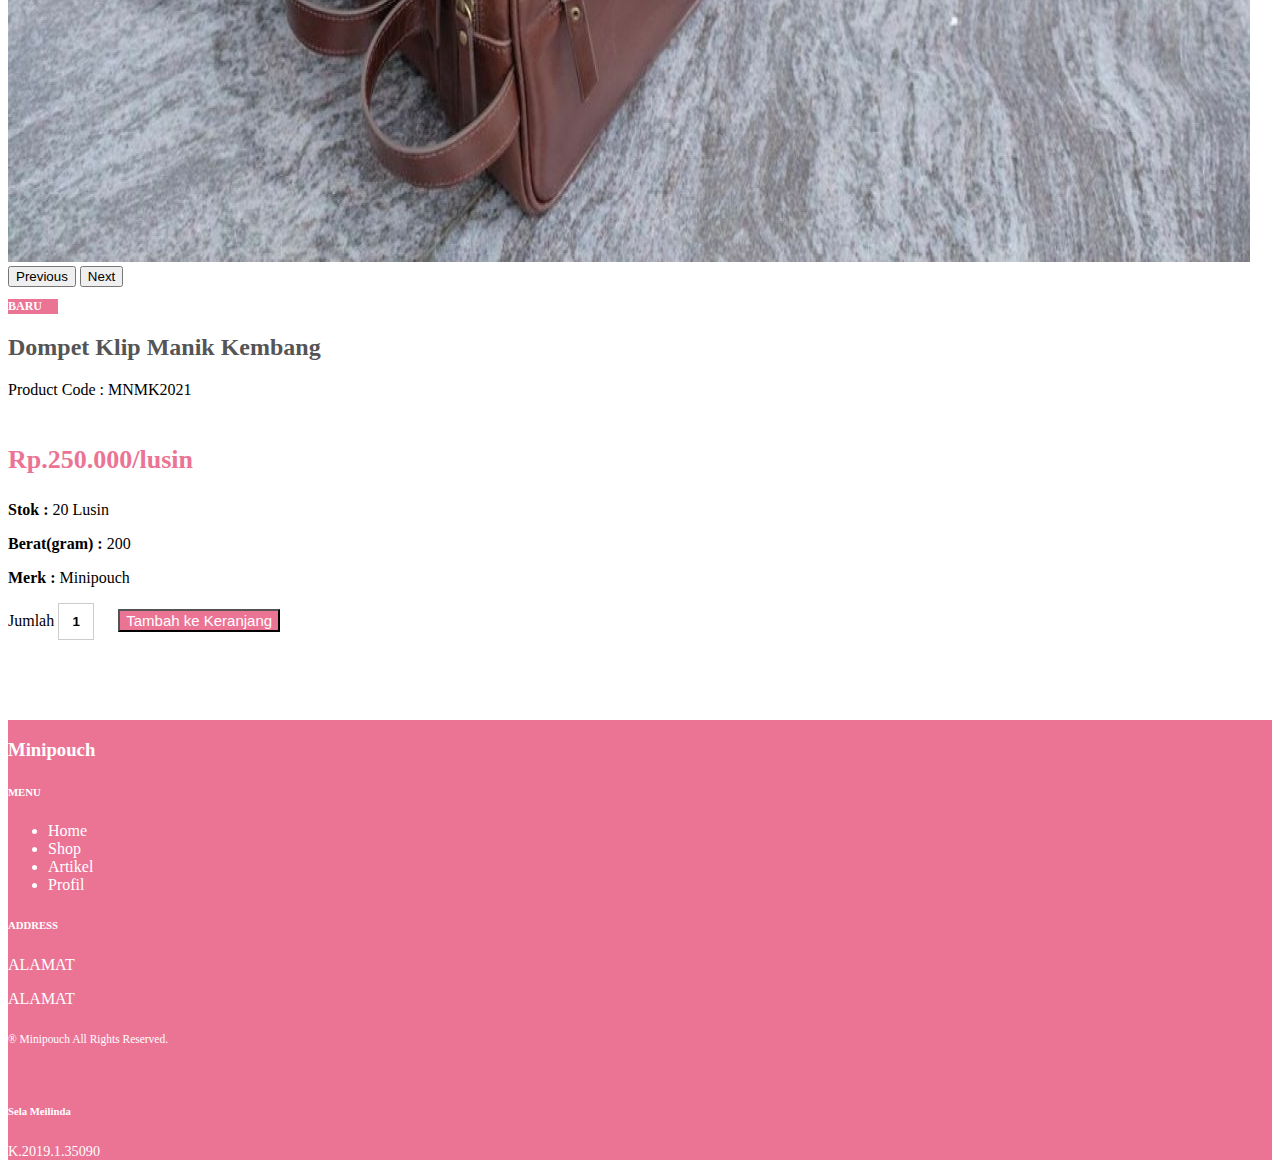
<file: single-product2.html>
<!DOCTYPE html>
<html lang="en">
<head>
	<meta charset="UTF-8">
	<meta name="viewport" content="width=device-width, initial-scale=1.0">
	<link rel="stylesheet" href="https://cdn.jsdelivr.net/npm/bootstrap@4.6.1/dist/css/bootstrap.min.css" integrity="sha384-zCbKRCUGaJDkqS1kPbPd7TveP5iyJE0EjAuZQTgFLD2ylzuqKfdKlfG/eSrtxUkn" crossorigin="anonymous">
	<link rel="stylesheet" href="https://pro.fontawesome.com/releases/v5.10.0/css/all.css" integrity="sha384-AYmEC3Yw5cVb3ZcuHtOA93w35dYTsvhLPVnYs9eStHfGJvOvKxVfELGroGkvsg+p" crossorigin="anonymous"/>
	<link rel="stylesheet" href="sproduct.css">
	<title>Single Product</title>
</head>
<body>
	
	<header>
		<a href="index.html"><img src="img/logo.png" class="logo"></a>
	</header>

	<div class="container">
		<div class="row">
			<div class="col-md-5">
				<div id="carouselExampleControls" class="carousel slide" data-ride="carousel">
  					<div class="carousel-inner">
    					<div class="carousel-item active">
      						<img src="img/product2.jpeg" class="d-block w-100" alt="...">
    					</div>
    					<div class="carousel-item">
      						<img src="img/product1.jpeg" class="d-block w-100" alt="...">
    					</div>
    					<div class="carousel-item">
      						<img src="img/product3.jpeg" class="d-block w-100" alt="...">
    					</div>
    					<div class="carousel-item">
      						<img src="img/product4.jpeg" class="d-block w-100" alt="...">
    					</div>
  					</div>
					 <button class="carousel-control-prev" type="button" data-target="#carouselExampleControls" data-slide="prev">
					    <span class="carousel-control-prev-icon" aria-hidden="true"></span>
					    <span class="sr-only">Previous</span>
					  </button>
					  <button class="carousel-control-next" type="button" data-target="#carouselExampleControls" data-slide="next">
					    <span class="carousel-control-next-icon" aria-hidden="true"></span>
					    <span class="sr-only">Next</span>
					  </button>
					</div>
			</div>

			<div class="col-md-7">
				<p class="newarrival text-center">BARU</p>
				<h2>Dompet Klip Manik Kembang</h2>
				<p>Product Code : MNMK2021</p>
				<i class="fas fa-star"></i>
				<i class="fas fa-star"></i>
				<i class="fas fa-star"></i>
				<i class="fas fa-star"></i>
				<i class="fas fa-star-half-alt"></i>
				<p class="price">Rp.250.000/lusin</p>
				<p><b>Stok : </b>20 Lusin</p>
				<p><b>Berat(gram) : </b>200</p>
				<p><b>Merk : </b>Minipouch</p>
				<label>Jumlah</label>
				<input type="text" value="1">
				<button type="button" class="btn btn-default cart">Tambah ke Keranjang</button>
			</div>
		</div>
	</div>

	<div class="container-fluid pb-0 mb-0 justify-content-center text-light ">
	     <footer>
	         <div class="row my-5 justify-content-center py-5">
	             <div class="col-11">
	                 <div class="row ">
	                     <div class="col-xl-8 col-md-4 col-sm-4 col-12 my-auto mx-auto a">
	                         <h3 class="text-muted mb-md-0 mb-5 bold-text footer-khusus">Minipouch</h3>
	                     </div>
	                     <div class="col-xl-2 col-md-4 col-sm-4 col-12">
	                         <h6 class="mb-3 mb-lg-4 bold-text "><b>MENU</b></h6>
	                         <ul class="list-unstyled">
	                             <li>Home</li>
	                             <li>Shop</li>
	                             <li>Artikel</li>
	                             <li>Profil</li>
	                         </ul>
	                     </div>
	                     <div class="col-xl-2 col-md-4 col-sm-4 col-12">
	                         <h6 class="mb-3 mb-lg-4 text-muted bold-text mt-sm-0 mt-5"><b>ADDRESS</b></h6>
	                         <p class="mb-1">ALAMAT</p>
	                         <p>ALAMAT</p>
	                     </div>
	                 </div>
	                 <div class="row ">
	                     <div class="col-xl-8 col-md-4 col-sm-4 col-auto my-md-0 mt-5 order-sm-1 order-3 align-self-end">
	                         <p class="social text-muted mb-0 pb-0 bold-text"> <span class="mx-2"><i class="fa fa-facebook" aria-hidden="true"></i></span> <span class="mx-2"><i class="fa fa-linkedin-square" aria-hidden="true"></i></span> <span class="mx-2"><i class="fa fa-twitter" aria-hidden="true"></i></span> <span class="mx-2"><i class="fa fa-instagram" aria-hidden="true"></i></span> </p><small class="rights"><span>&#174;</span> Minipouch All Rights Reserved.</small>
	                     </div>
	                     <div class="col-xl-2 col-md-4 col-sm-4 col-auto order-1 align-self-end ">
	                         <h6 class="mt-55 mt-2 text-muted bold-text"><b>Sela Meilinda</b></h6><small> K.2019.1.35090</small>
	                     </div>
	                 </div>
	             </div>
	         </div>
	     </footer>
	 </div>

	<script src="https://cdn.jsdelivr.net/npm/jquery@3.5.1/dist/jquery.slim.min.js" integrity="sha384-DfXdz2htPH0lsSSs5nCTpuj/zy4C+OGpamoFVy38MVBnE+IbbVYUew+OrCXaRkfj" crossorigin="anonymous"></script>
	<script src="https://cdn.jsdelivr.net/npm/popper.js@1.16.1/dist/umd/popper.min.js" integrity="sha384-9/reFTGAW83EW2RDu2S0VKaIzap3H66lZH81PoYlFhbGU+6BZp6G7niu735Sk7lN" crossorigin="anonymous"></script>
	<script src="https://cdn.jsdelivr.net/npm/bootstrap@4.6.1/dist/js/bootstrap.min.js" integrity="sha384-VHvPCCyXqtD5DqJeNxl2dtTyhF78xXNXdkwX1CZeRusQfRKp+tA7hAShOK/B/fQ2" crossorigin="anonymous"></script>
</body>
</html>
</file>
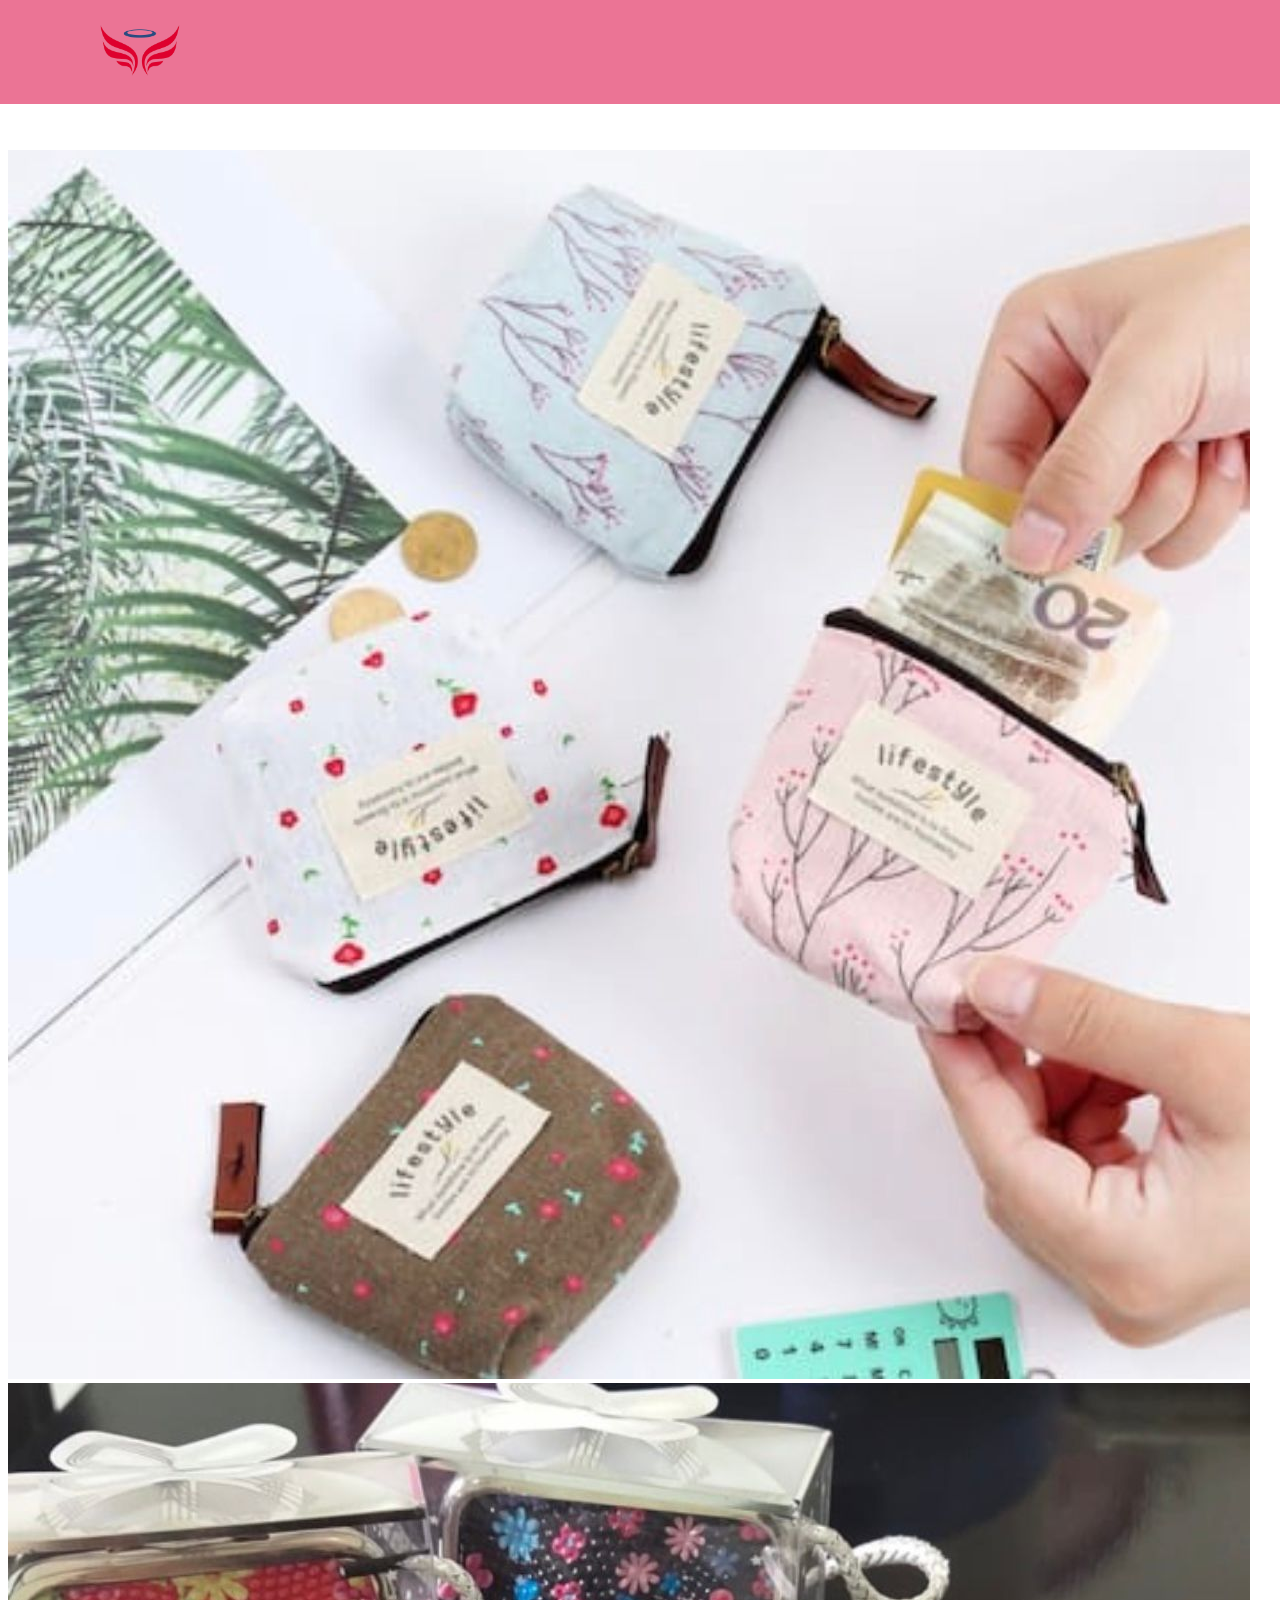
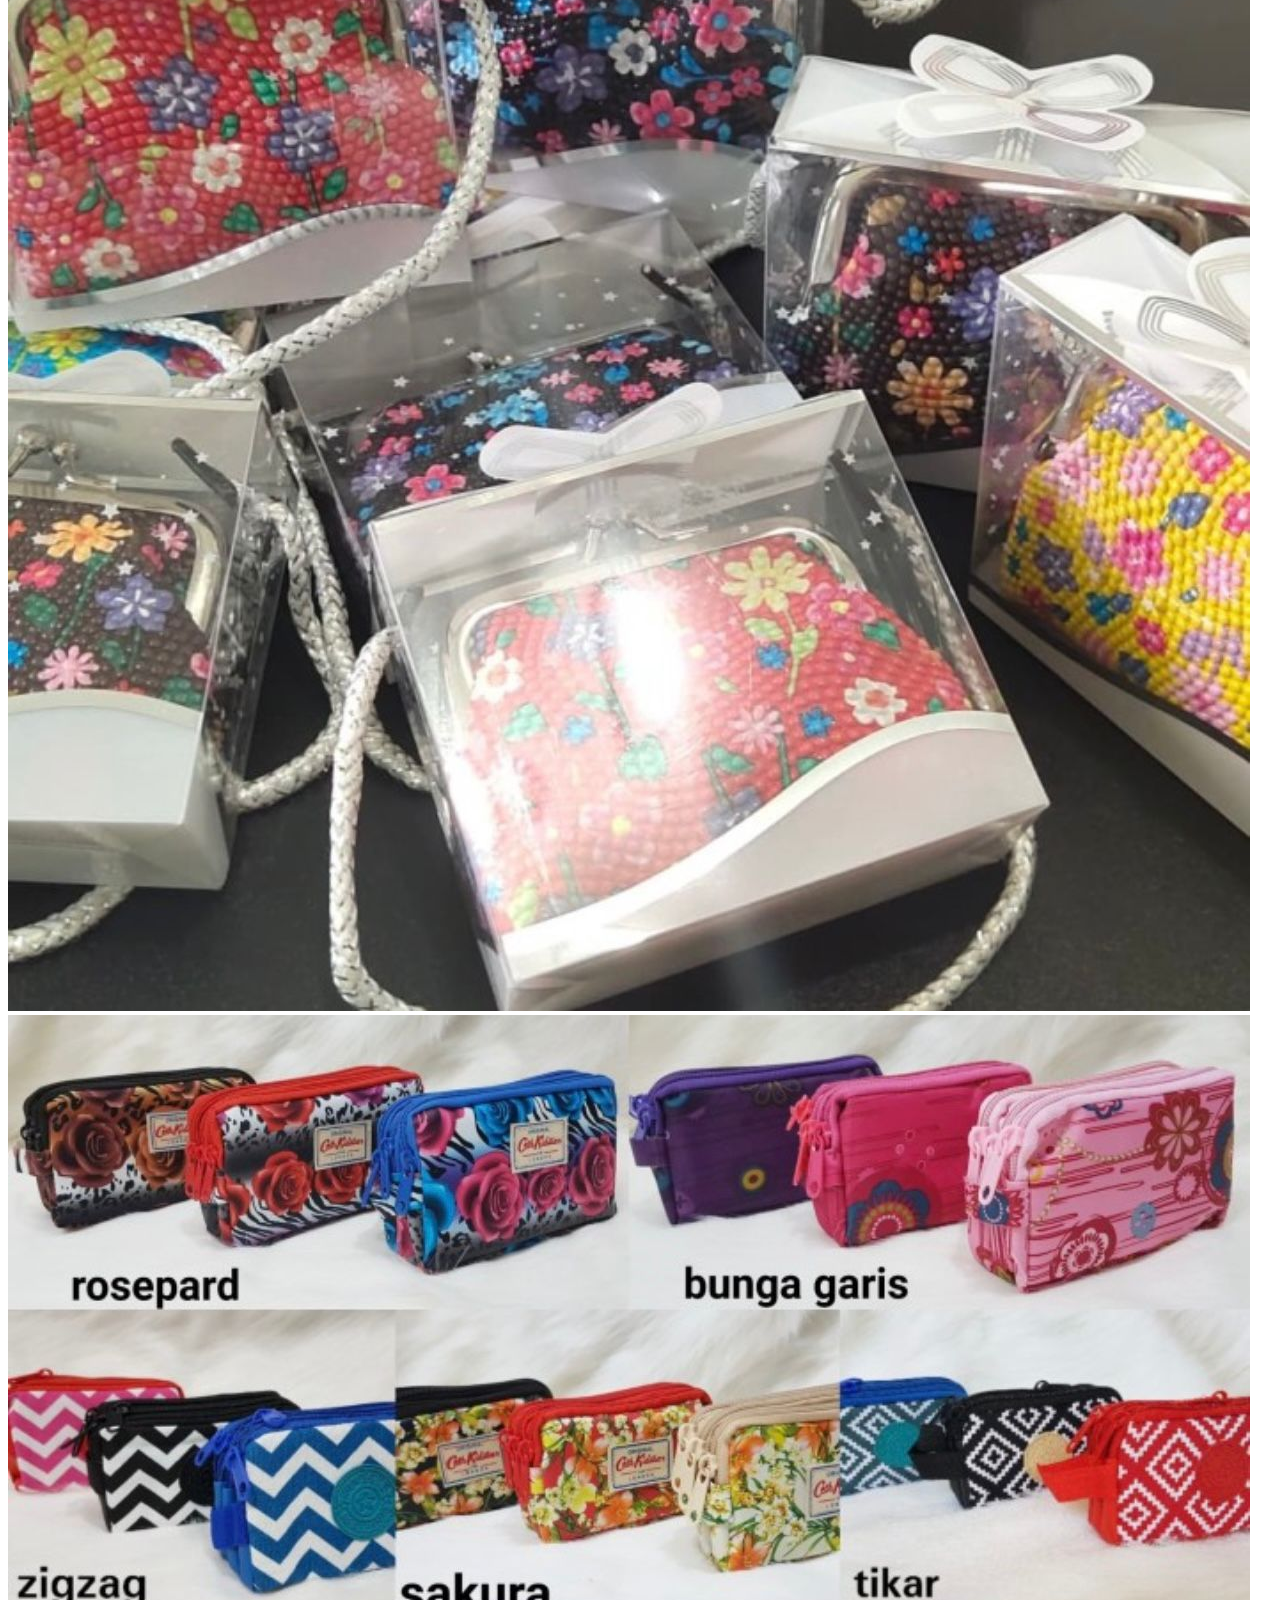
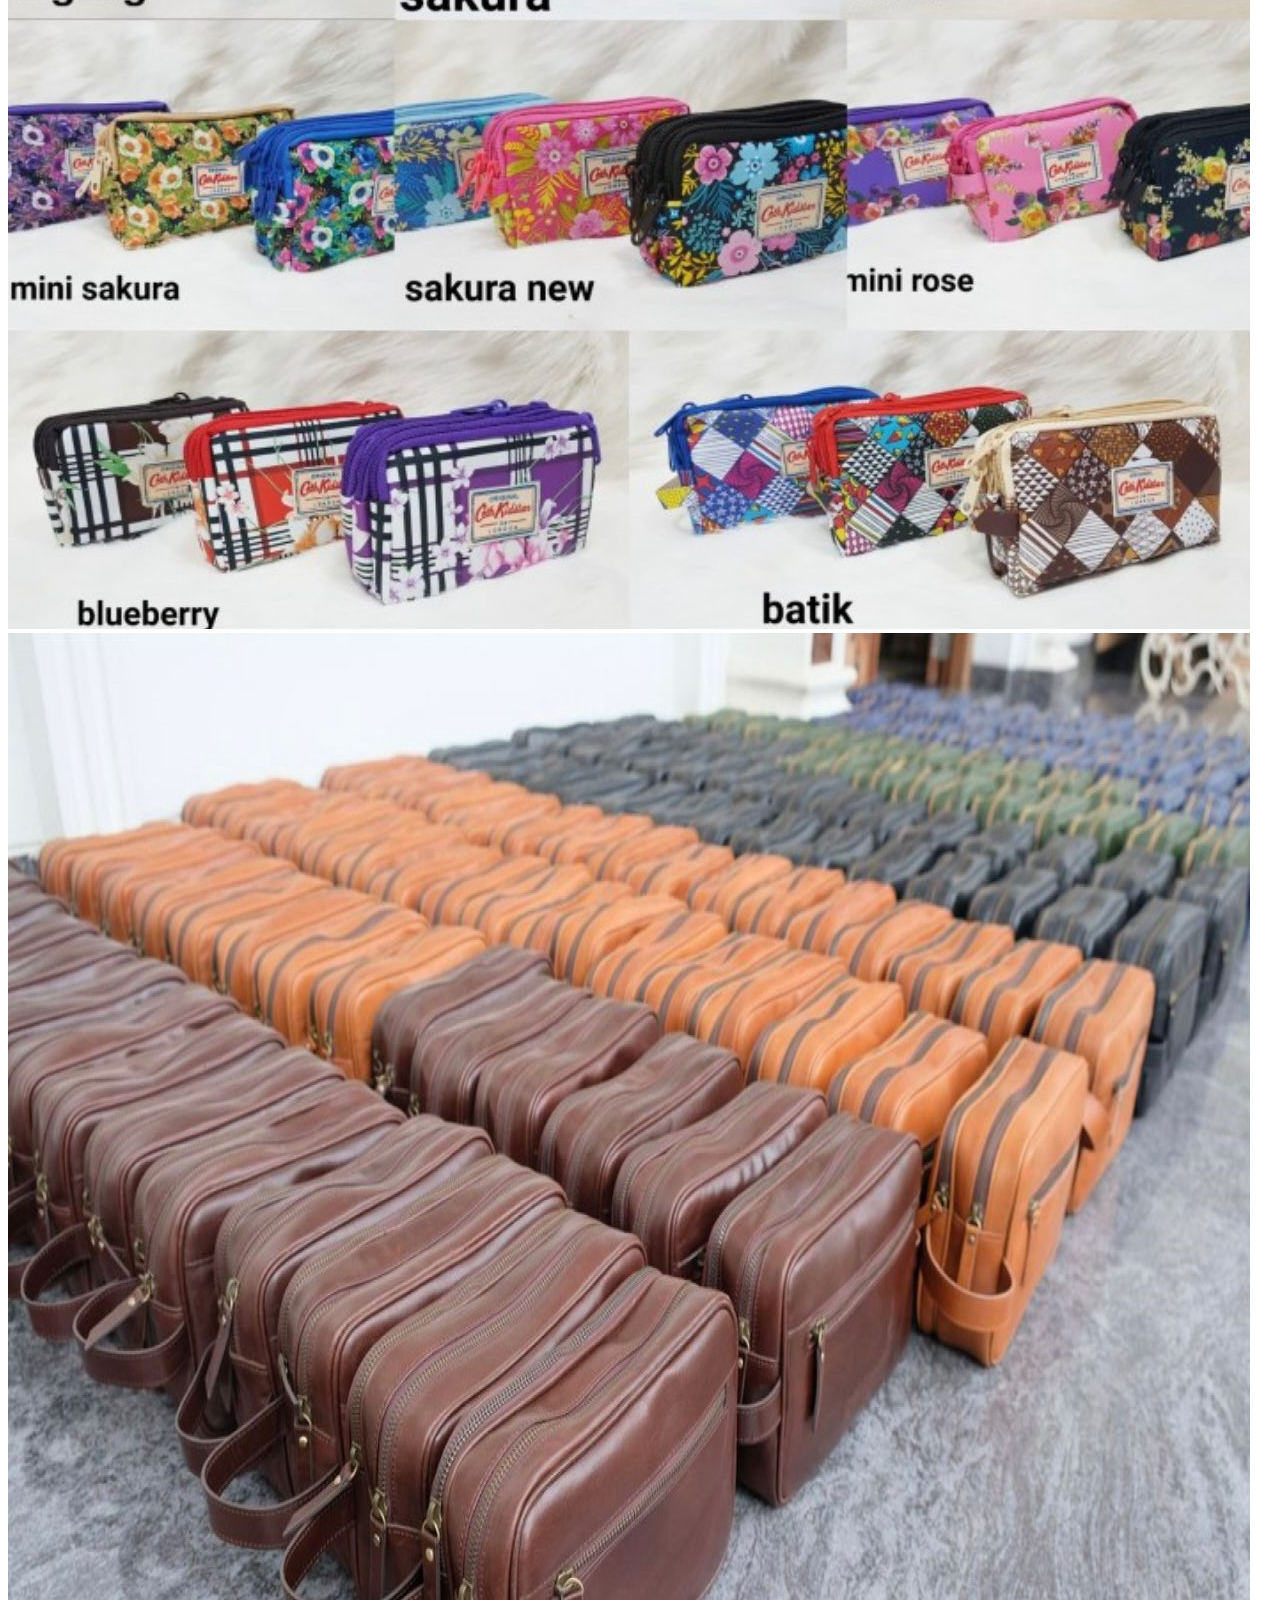
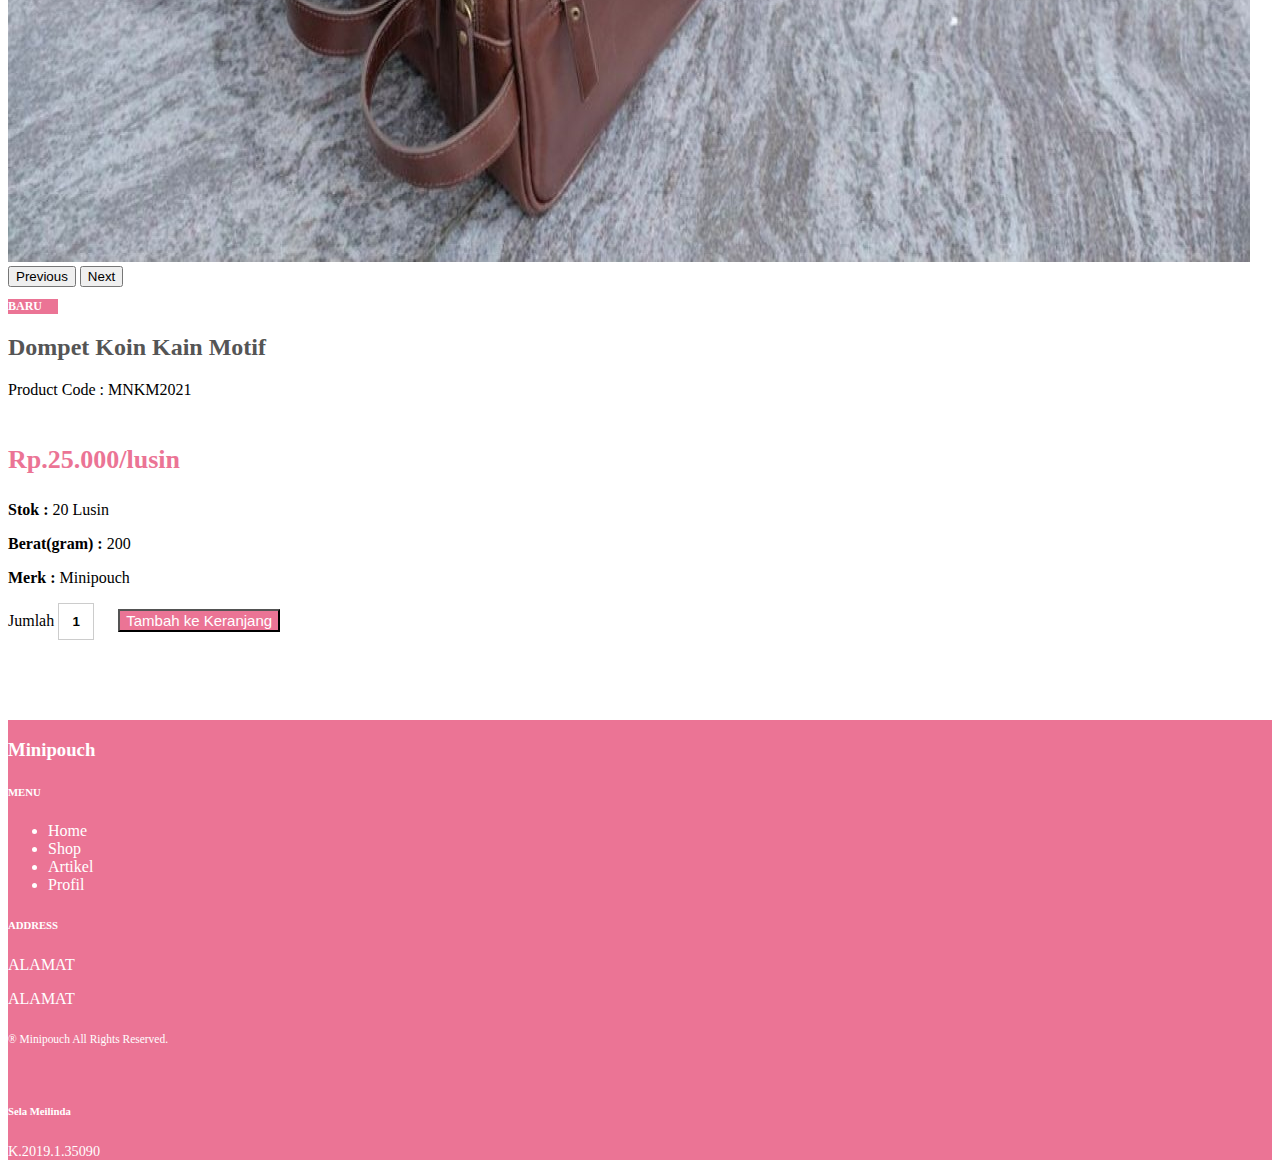
<file: single-product3.html>
<!DOCTYPE html>
<html lang="en">
<head>
	<meta charset="UTF-8">
	<meta name="viewport" content="width=device-width, initial-scale=1.0">
	<link rel="stylesheet" href="https://cdn.jsdelivr.net/npm/bootstrap@4.6.1/dist/css/bootstrap.min.css" integrity="sha384-zCbKRCUGaJDkqS1kPbPd7TveP5iyJE0EjAuZQTgFLD2ylzuqKfdKlfG/eSrtxUkn" crossorigin="anonymous">
	<link rel="stylesheet" href="https://pro.fontawesome.com/releases/v5.10.0/css/all.css" integrity="sha384-AYmEC3Yw5cVb3ZcuHtOA93w35dYTsvhLPVnYs9eStHfGJvOvKxVfELGroGkvsg+p" crossorigin="anonymous"/>
	<link rel="stylesheet" href="sproduct.css">
	<title>Single Product</title>
</head>
<body>
	
	<header>
		<a href="index.html"><img src="img/logo.png" class="logo"></a>
	</header>

	<div class="container">
		<div class="row">
			<div class="col-md-5">
				<div id="carouselExampleControls" class="carousel slide" data-ride="carousel">
  					<div class="carousel-inner">
    					<div class="carousel-item active">
      						<img src="img/product3.jpeg" class="d-block w-100" alt="...">
    					</div>
    					<div class="carousel-item">
      						<img src="img/product2.jpeg" class="d-block w-100" alt="...">
    					</div>
    					<div class="carousel-item">
      						<img src="img/product1.jpeg" class="d-block w-100" alt="...">
    					</div>
    					<div class="carousel-item">
      						<img src="img/product4.jpeg" class="d-block w-100" alt="...">
    					</div>
  					</div>
					 <button class="carousel-control-prev" type="button" data-target="#carouselExampleControls" data-slide="prev">
					    <span class="carousel-control-prev-icon" aria-hidden="true"></span>
					    <span class="sr-only">Previous</span>
					  </button>
					  <button class="carousel-control-next" type="button" data-target="#carouselExampleControls" data-slide="next">
					    <span class="carousel-control-next-icon" aria-hidden="true"></span>
					    <span class="sr-only">Next</span>
					  </button>
					</div>
			</div>

			<div class="col-md-7">
				<p class="newarrival text-center">BARU</p>
				<h2>Dompet Koin Kain Motif</h2>
				<p>Product Code : MNKM2021</p>
				<i class="fas fa-star"></i>
				<i class="fas fa-star"></i>
				<i class="fas fa-star"></i>
				<i class="fas fa-star"></i>
				<i class="far fa-star"></i>
				<p class="price">Rp.25.000/lusin</p>
				<p><b>Stok : </b>20 Lusin</p>
				<p><b>Berat(gram) : </b>200</p>
				<p><b>Merk : </b>Minipouch</p>
				<label>Jumlah</label>
				<input type="text" value="1">
				<button type="button" class="btn btn-default cart">Tambah ke Keranjang</button>
			</div>
		</div>
	</div>

	<div class="container-fluid pb-0 mb-0 justify-content-center text-light ">
	     <footer>
	         <div class="row my-5 justify-content-center py-5">
	             <div class="col-11">
	                 <div class="row ">
	                     <div class="col-xl-8 col-md-4 col-sm-4 col-12 my-auto mx-auto a">
	                         <h3 class="text-muted mb-md-0 mb-5 bold-text footer-khusus">Minipouch</h3>
	                     </div>
	                     <div class="col-xl-2 col-md-4 col-sm-4 col-12">
	                         <h6 class="mb-3 mb-lg-4 bold-text "><b>MENU</b></h6>
	                         <ul class="list-unstyled">
	                             <li>Home</li>
	                             <li>Shop</li>
	                             <li>Artikel</li>
	                             <li>Profil</li>
	                         </ul>
	                     </div>
	                     <div class="col-xl-2 col-md-4 col-sm-4 col-12">
	                         <h6 class="mb-3 mb-lg-4 text-muted bold-text mt-sm-0 mt-5"><b>ADDRESS</b></h6>
	                         <p class="mb-1">ALAMAT</p>
	                         <p>ALAMAT</p>
	                     </div>
	                 </div>
	                 <div class="row ">
	                     <div class="col-xl-8 col-md-4 col-sm-4 col-auto my-md-0 mt-5 order-sm-1 order-3 align-self-end">
	                         <p class="social text-muted mb-0 pb-0 bold-text"> <span class="mx-2"><i class="fa fa-facebook" aria-hidden="true"></i></span> <span class="mx-2"><i class="fa fa-linkedin-square" aria-hidden="true"></i></span> <span class="mx-2"><i class="fa fa-twitter" aria-hidden="true"></i></span> <span class="mx-2"><i class="fa fa-instagram" aria-hidden="true"></i></span> </p><small class="rights"><span>&#174;</span> Minipouch All Rights Reserved.</small>
	                     </div>
	                     <div class="col-xl-2 col-md-4 col-sm-4 col-auto order-1 align-self-end ">
	                         <h6 class="mt-55 mt-2 text-muted bold-text"><b>Sela Meilinda</b></h6><small> K.2019.1.35090</small>
	                     </div>
	                 </div>
	             </div>
	         </div>
	     </footer>
	 </div>

	<script src="https://cdn.jsdelivr.net/npm/jquery@3.5.1/dist/jquery.slim.min.js" integrity="sha384-DfXdz2htPH0lsSSs5nCTpuj/zy4C+OGpamoFVy38MVBnE+IbbVYUew+OrCXaRkfj" crossorigin="anonymous"></script>
	<script src="https://cdn.jsdelivr.net/npm/popper.js@1.16.1/dist/umd/popper.min.js" integrity="sha384-9/reFTGAW83EW2RDu2S0VKaIzap3H66lZH81PoYlFhbGU+6BZp6G7niu735Sk7lN" crossorigin="anonymous"></script>
	<script src="https://cdn.jsdelivr.net/npm/bootstrap@4.6.1/dist/js/bootstrap.min.js" integrity="sha384-VHvPCCyXqtD5DqJeNxl2dtTyhF78xXNXdkwX1CZeRusQfRKp+tA7hAShOK/B/fQ2" crossorigin="anonymous"></script>
</body>
</html>
</file>
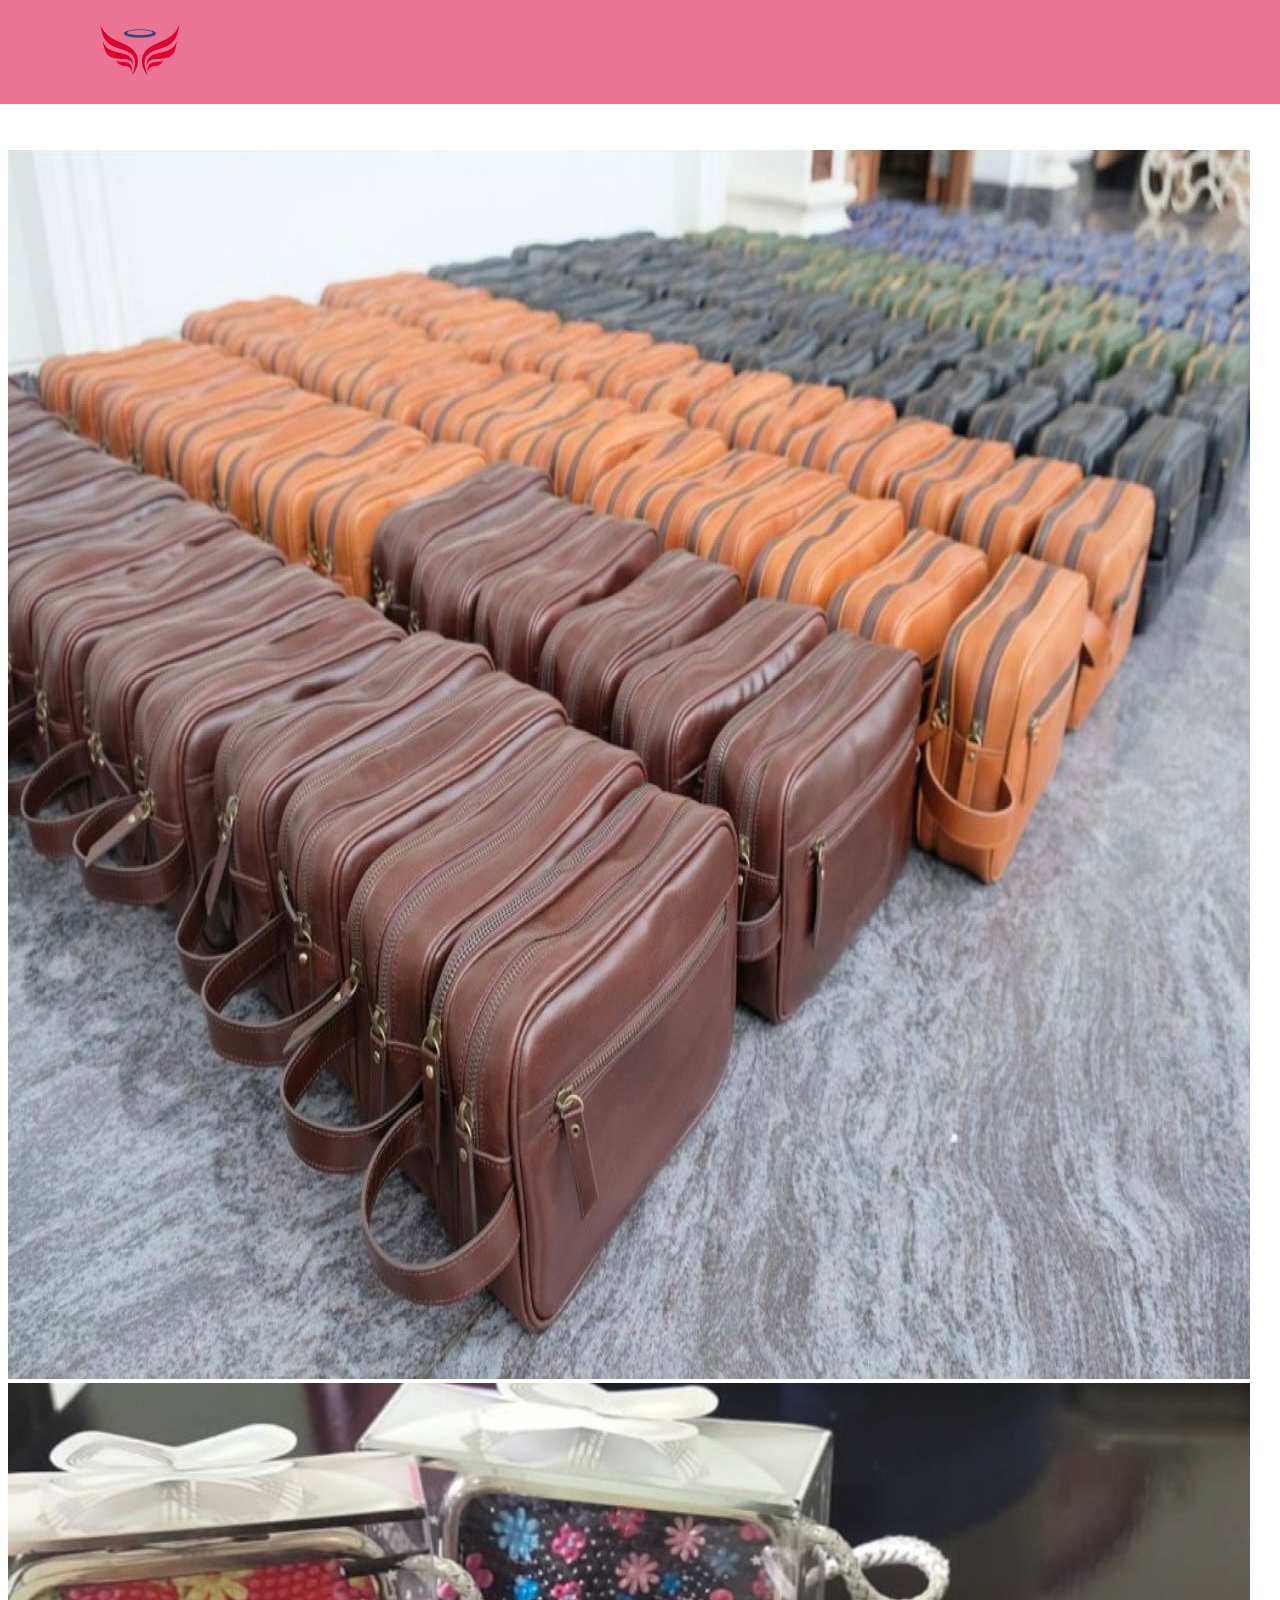
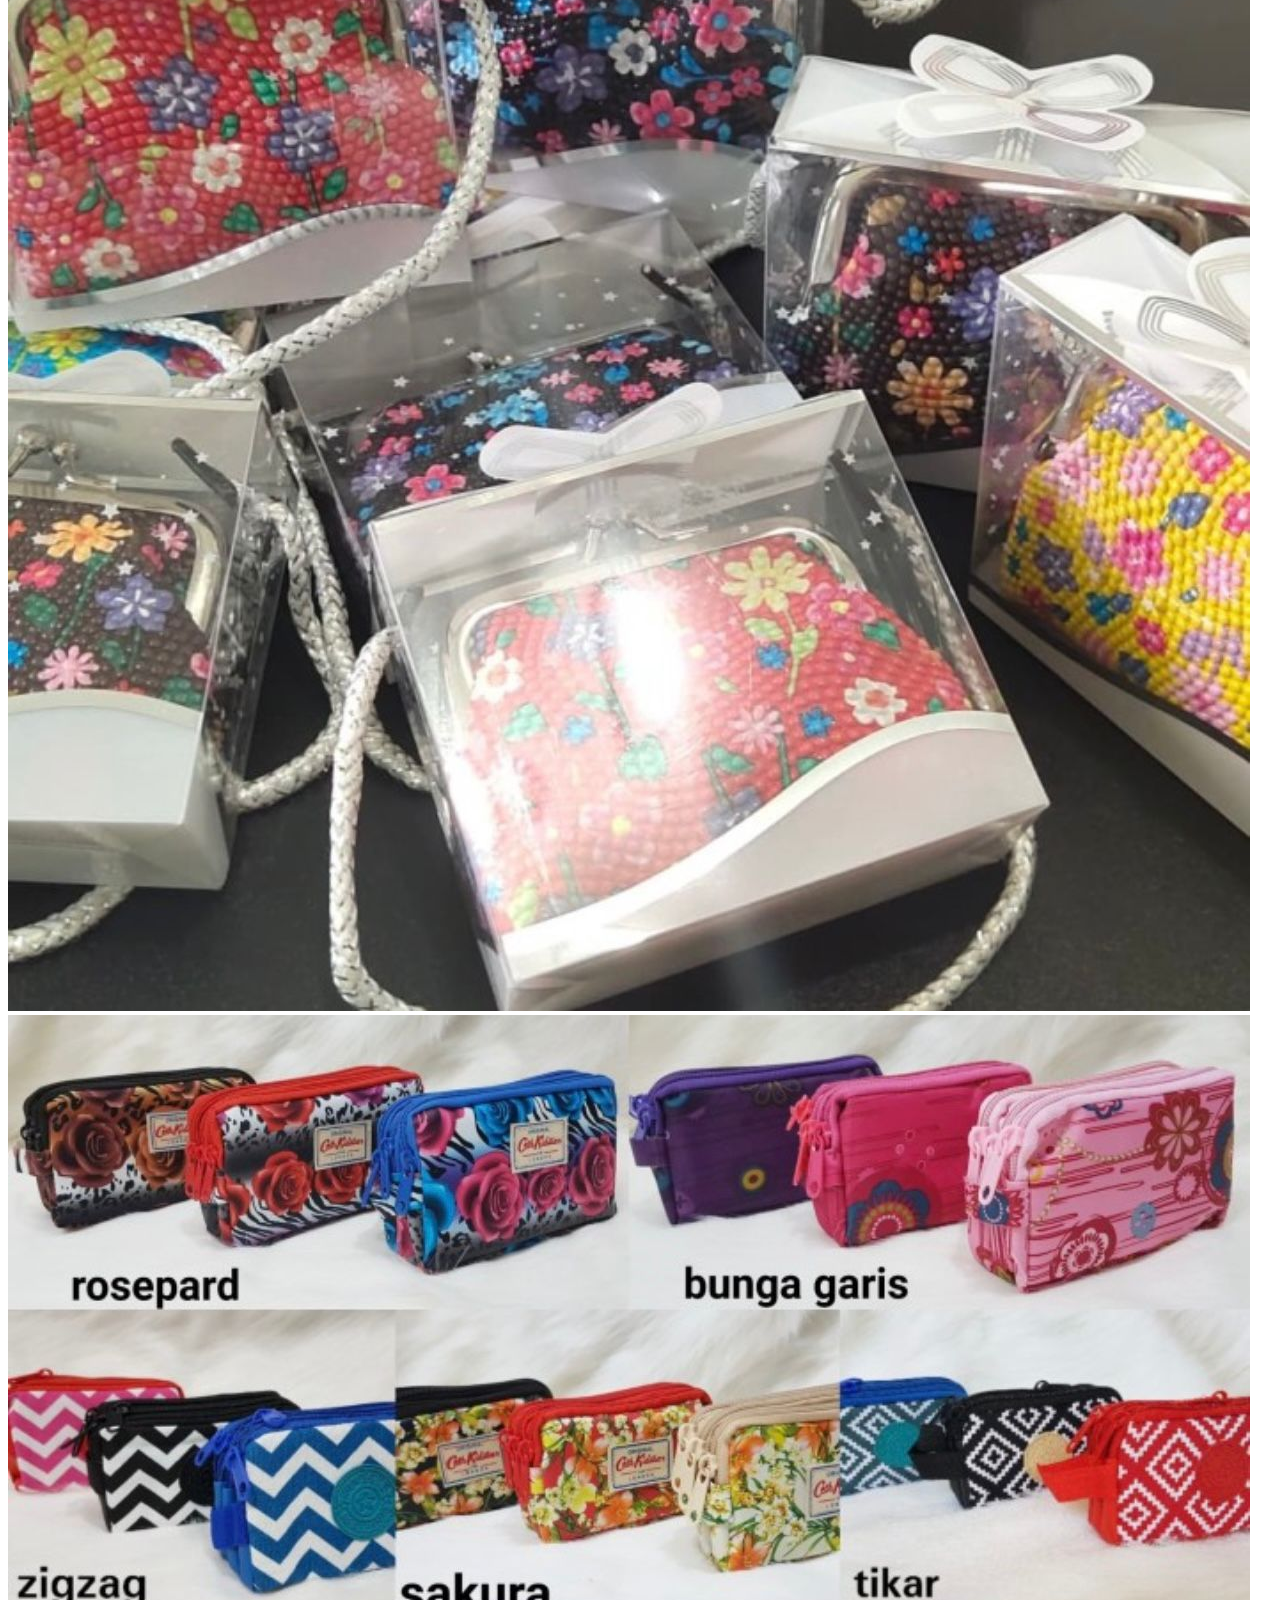
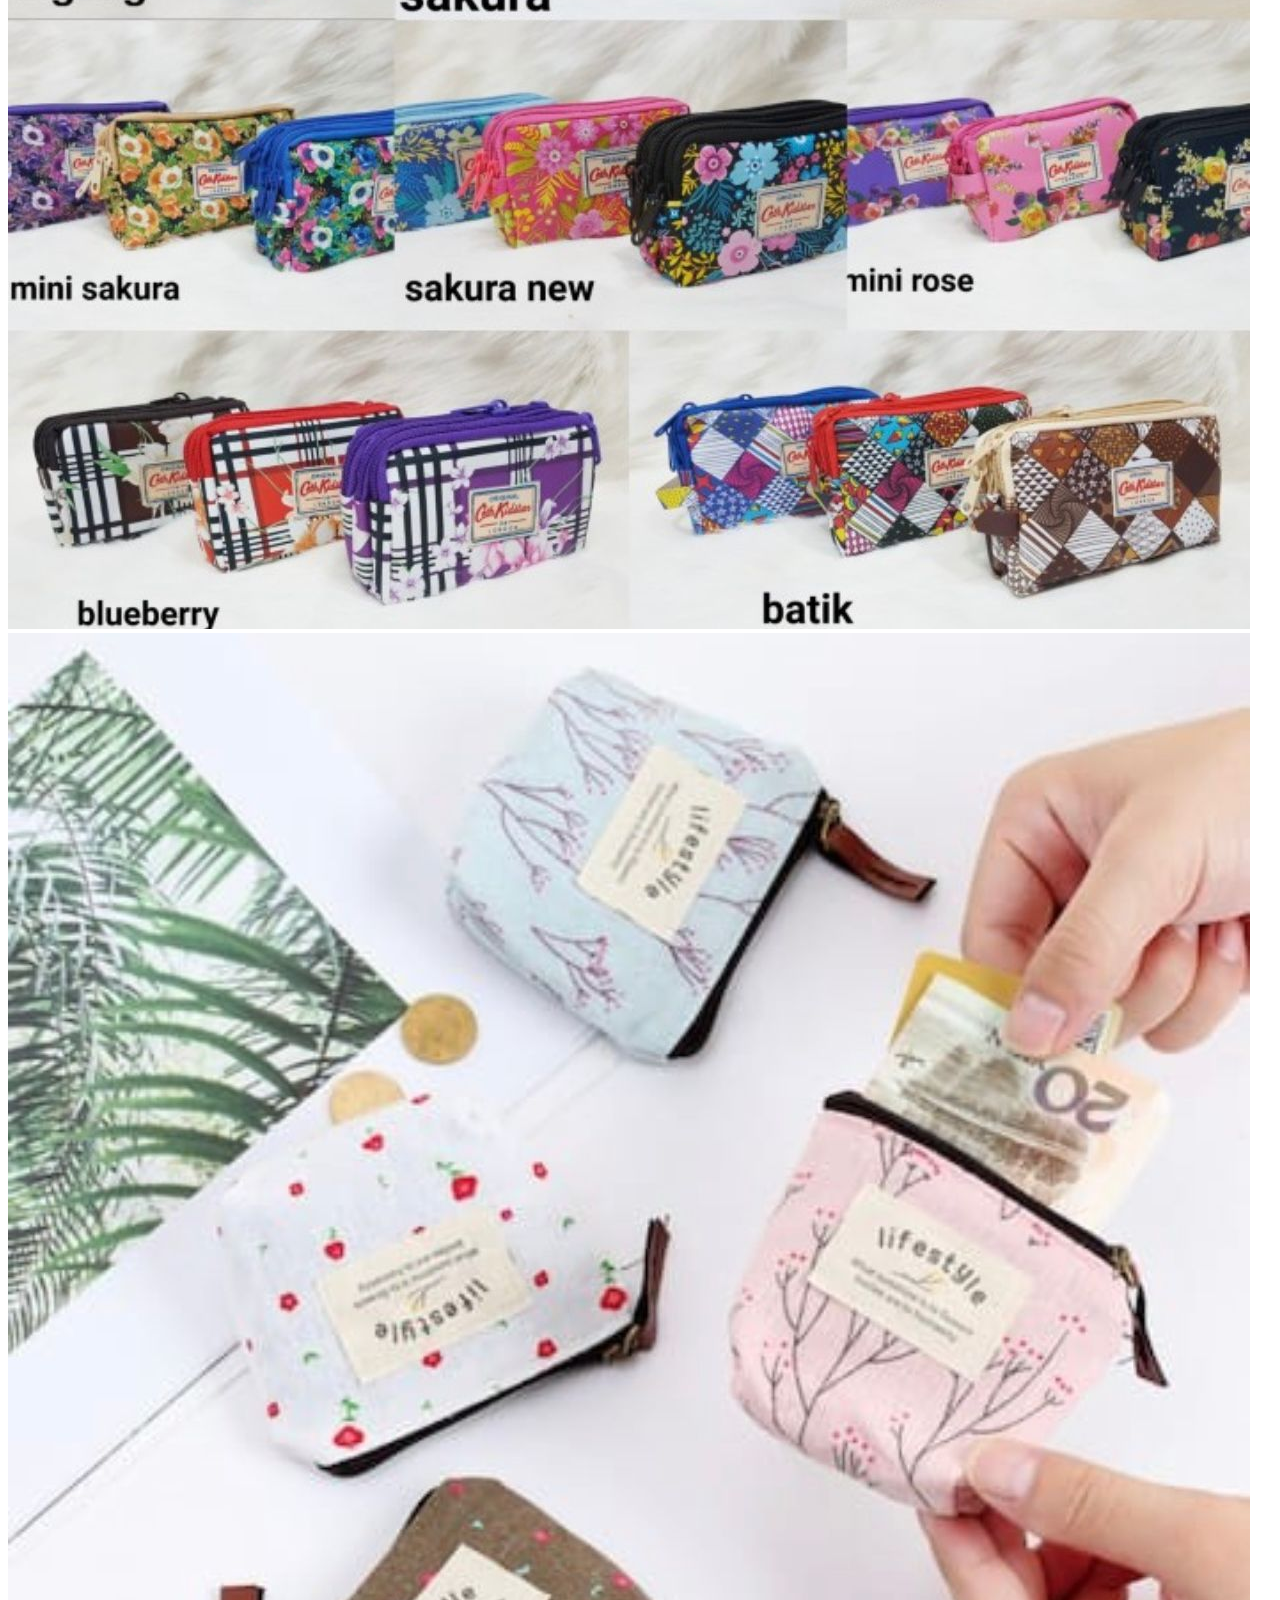
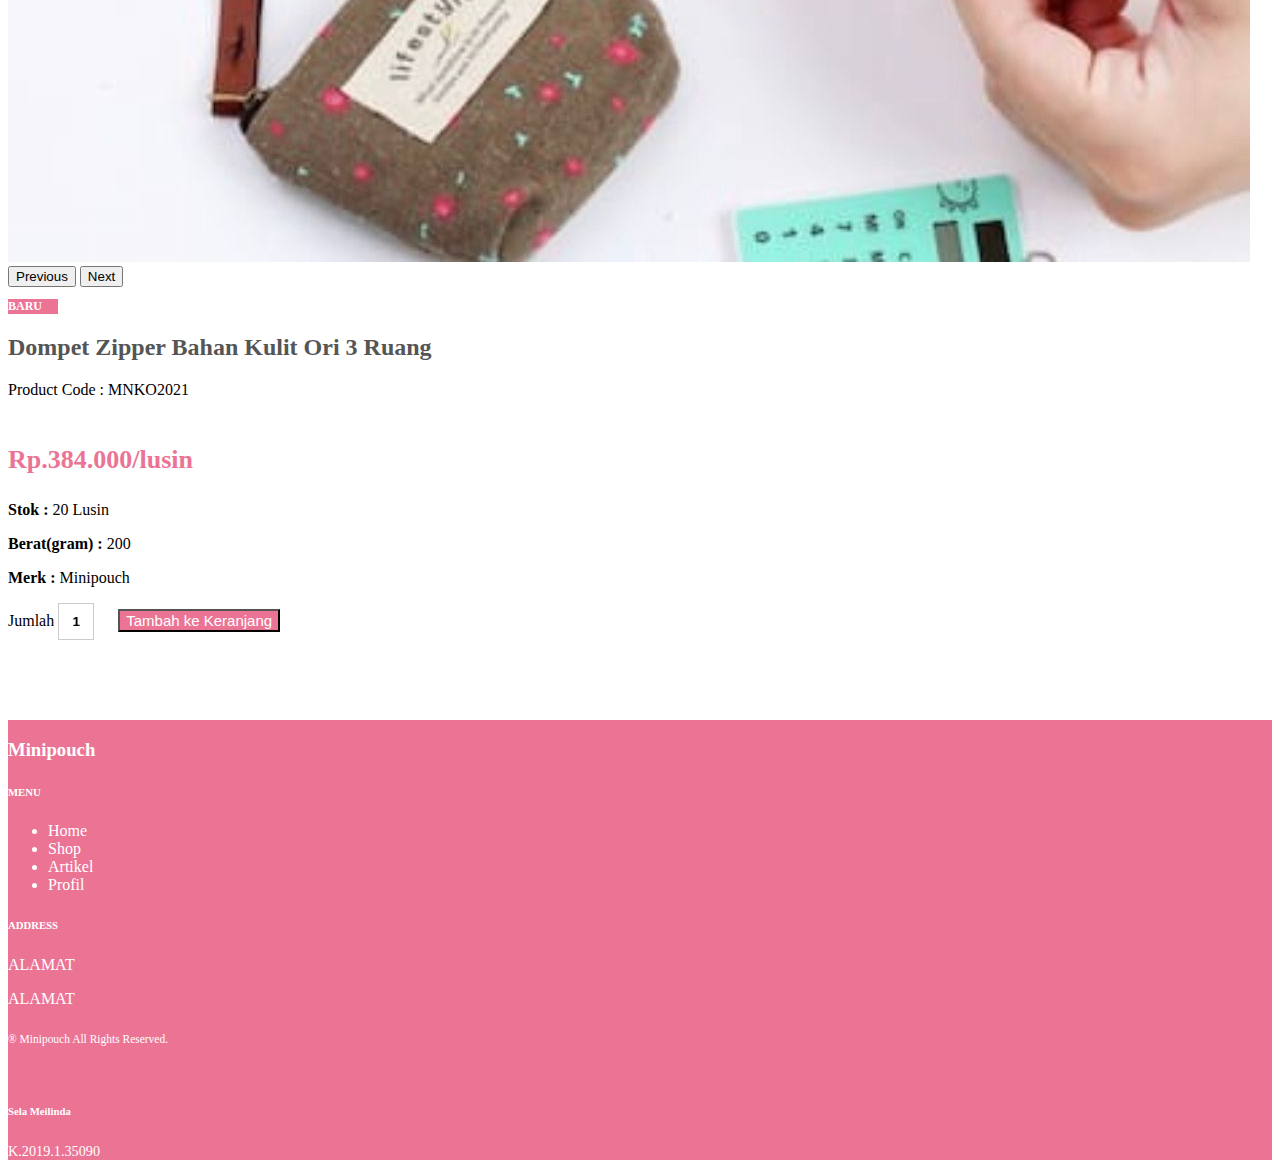
<file: single-product4.html>
<!DOCTYPE html>
<html lang="en">
<head>
	<meta charset="UTF-8">
	<meta name="viewport" content="width=device-width, initial-scale=1.0">
	<link rel="stylesheet" href="https://cdn.jsdelivr.net/npm/bootstrap@4.6.1/dist/css/bootstrap.min.css" integrity="sha384-zCbKRCUGaJDkqS1kPbPd7TveP5iyJE0EjAuZQTgFLD2ylzuqKfdKlfG/eSrtxUkn" crossorigin="anonymous">
	<link rel="stylesheet" href="https://pro.fontawesome.com/releases/v5.10.0/css/all.css" integrity="sha384-AYmEC3Yw5cVb3ZcuHtOA93w35dYTsvhLPVnYs9eStHfGJvOvKxVfELGroGkvsg+p" crossorigin="anonymous"/>
	<link rel="stylesheet" href="sproduct.css">
	<title>Single Product</title>
</head>
<body>
	
	<header>
		<a href="index.html"><img src="img/logo.png" class="logo"></a>
	</header>

	<div class="container">
		<div class="row">
			<div class="col-md-5">
				<div id="carouselExampleControls" class="carousel slide" data-ride="carousel">
  					<div class="carousel-inner">
    					<div class="carousel-item active">
      						<img src="img/product4.jpeg" class="d-block w-100" alt="...">
    					</div>
    					<div class="carousel-item">
      						<img src="img/product2.jpeg" class="d-block w-100" alt="...">
    					</div>
    					<div class="carousel-item">
      						<img src="img/product1.jpeg" class="d-block w-100" alt="...">
    					</div>
    					<div class="carousel-item">
      						<img src="img/product3.jpeg" class="d-block w-100" alt="...">
    					</div>
  					</div>
					 <button class="carousel-control-prev" type="button" data-target="#carouselExampleControls" data-slide="prev">
					    <span class="carousel-control-prev-icon" aria-hidden="true"></span>
					    <span class="sr-only">Previous</span>
					  </button>
					  <button class="carousel-control-next" type="button" data-target="#carouselExampleControls" data-slide="next">
					    <span class="carousel-control-next-icon" aria-hidden="true"></span>
					    <span class="sr-only">Next</span>
					  </button>
					</div>
			</div>

			<div class="col-md-7">
				<p class="newarrival text-center">BARU</p>
				<h2>Dompet Zipper Bahan Kulit Ori 3 Ruang</h2>
				<p>Product Code : MNKO2021</p>
				<i class="fas fa-star"></i>
				<i class="fas fa-star"></i>
				<i class="fas fa-star"></i>
				<i class="fas fa-star"></i>
				<i class="fas fa-star"></i>
				<p class="price">Rp.384.000/lusin</p>
				<p><b>Stok : </b>20 Lusin</p>
				<p><b>Berat(gram) : </b>200</p>
				<p><b>Merk : </b>Minipouch</p>
				<label>Jumlah</label>
				<input type="text" value="1">
				<button type="button" class="btn btn-default cart">Tambah ke Keranjang</button>
			</div>
		</div>
	</div>

	<div class="container-fluid pb-0 mb-0 justify-content-center text-light ">
	     <footer>
	         <div class="row my-5 justify-content-center py-5">
	             <div class="col-11">
	                 <div class="row ">
	                     <div class="col-xl-8 col-md-4 col-sm-4 col-12 my-auto mx-auto a">
	                         <h3 class="text-muted mb-md-0 mb-5 bold-text footer-khusus">Minipouch</h3>
	                     </div>
	                     <div class="col-xl-2 col-md-4 col-sm-4 col-12">
	                         <h6 class="mb-3 mb-lg-4 bold-text "><b>MENU</b></h6>
	                         <ul class="list-unstyled">
	                             <li>Home</li>
	                             <li>Shop</li>
	                             <li>Artikel</li>
	                             <li>Profil</li>
	                         </ul>
	                     </div>
	                     <div class="col-xl-2 col-md-4 col-sm-4 col-12">
	                         <h6 class="mb-3 mb-lg-4 text-muted bold-text mt-sm-0 mt-5"><b>ADDRESS</b></h6>
	                         <p class="mb-1">ALAMAT</p>
	                         <p>ALAMAT</p>
	                     </div>
	                 </div>
	                 <div class="row ">
	                     <div class="col-xl-8 col-md-4 col-sm-4 col-auto my-md-0 mt-5 order-sm-1 order-3 align-self-end">
	                         <p class="social text-muted mb-0 pb-0 bold-text"> <span class="mx-2"><i class="fa fa-facebook" aria-hidden="true"></i></span> <span class="mx-2"><i class="fa fa-linkedin-square" aria-hidden="true"></i></span> <span class="mx-2"><i class="fa fa-twitter" aria-hidden="true"></i></span> <span class="mx-2"><i class="fa fa-instagram" aria-hidden="true"></i></span> </p><small class="rights"><span>&#174;</span> Minipouch All Rights Reserved.</small>
	                     </div>
	                     <div class="col-xl-2 col-md-4 col-sm-4 col-auto order-1 align-self-end ">
	                         <h6 class="mt-55 mt-2 text-muted bold-text"><b>Sela Meilinda</b></h6><small> K.2019.1.35090</small>
	                     </div>
	                 </div>
	             </div>
	         </div>
	     </footer>
	 </div>

	<script src="https://cdn.jsdelivr.net/npm/jquery@3.5.1/dist/jquery.slim.min.js" integrity="sha384-DfXdz2htPH0lsSSs5nCTpuj/zy4C+OGpamoFVy38MVBnE+IbbVYUew+OrCXaRkfj" crossorigin="anonymous"></script>
	<script src="https://cdn.jsdelivr.net/npm/popper.js@1.16.1/dist/umd/popper.min.js" integrity="sha384-9/reFTGAW83EW2RDu2S0VKaIzap3H66lZH81PoYlFhbGU+6BZp6G7niu735Sk7lN" crossorigin="anonymous"></script>
	<script src="https://cdn.jsdelivr.net/npm/bootstrap@4.6.1/dist/js/bootstrap.min.js" integrity="sha384-VHvPCCyXqtD5DqJeNxl2dtTyhF78xXNXdkwX1CZeRusQfRKp+tA7hAShOK/B/fQ2" crossorigin="anonymous"></script>
</body>
</html>
</file>
<file: style.css>
@import url('https://fonts.googleapis.com/css?family=Poppins:200,300,400,500,600,700,800,900&display=swap');

*
{
	margin: 0;
	padding: 0;
	box-sizing: border-box;
	font-family: 'Poppins', sans-serif;
}

section
{
	position: relative;
	width: 100%;
	min-height: 100vh;	
	padding: 100px;
	display: flex;
	justify-content: space-between;
	align-items: center;
	background: #fff;
}

header
{
	position: absolute;
	top: 0;
	left: 0;
	width: 100%;
	padding: 20px 100px;
	display: flex;
	justify-content: space-between;
	align-items: center;
}
header .logo
{
	position: relative;
	max-width: 80px;
}
header ul
{
	position: relative;
	display: flex;
}
header ul li
{
	list-style: none;
}
header ul li a
{
	display: inline-block;
	color: #333;
	font-weight: 400;
	margin-left: 40px;
	text-decoration: none;
}

.content
{
	position: relative;	
	width: 100%;
	display: flex;
	justify-content: space-between;
	align-items: center;
}
.content .textBox
{
	position: relative;
	max-width: 600px;
}
.content .textBox h2
{
	color: #333;
	font-size: 4em;
	line-height: 1.4em;
	font-weight: 500;
}
.content .textBox h2 span
{
	color: #eb7495;
	font-size: 1.2em;
	font-weight: 900;
}
.content .textBox p
{
	color: #333;
}
.content .textBox a
{
	display: inline-block;
	margin-top: 20px;
	padding: 8px 20px;
	background: #eb7495;
	color: #fff;
	border-radius: 40px;
	font-weight: 500;
	letter-spacing: 1px;
	text-decoration: none;
}
.content .imgBox
{
	width: 600px;
	display: flex;
	justify-content: flex-end;
	padding-right: 50px;
	margin-top: 50px;
}
.content .imgBox img
{
	max-width: 340px;
}
.sci
{
	position: absolute;
	top: 50%;
	right: 30px;
	transform: translateY(-50%);
	display: flex;
	justify-content: center;
	align-items: center;
	flex-direction: column;
}
.sci li
{
	list-style: none;
}
.sci li a
{
	display: inline-block;
	margin-top: 5px 0;
	transform: scale(0.6);
}

.circle
{
	position: absolute;
	top: 0;
	left: 0;
	width: 100%;
	height: 100%;
	background: #eb7495;
	clip-path: circle(600px at right 780px);
}

.about
{
	margin-top: 30px;
}

.container-fluid {
     overflow: hidden;
     margin-top: 80px;
     background: #eb7495;
     color: #fff !important;
     margin-bottom: 0;
     padding-bottom: 0
 }

 small {
     font-size: calc(12px + (15 - 12) * ((100vw - 360px) / (1600 - 360))) !important
 }

 .bold-text {
     color: #fff !important
 }

 .mt-55 {
     margin-top: calc(50px + (60 - 50) * ((100vw - 360px) / (1600 - 360))) !important
 }

 .footer-khusus h3 {
     font-size: calc(34px + (40 - 34) * ((100vw - 360px) / (1600 - 360))) !important
 }

 .social {
     font-size: 21px !important
 }

 .rights {
     font-size: calc(10px + (12 - 10) * ((100vw - 360px) / (1600 - 360))) !important
 }
</file>
<file: product.css>
@import url('https://fonts.googleapis.com/css?family=Poppins:200,300,400,500,600,700,800,900&display=swap');


header
{
	position: absolute;
	top: 0;
	left: 0;
	width: 100%;
	padding: 10px 100px;
	display: flex;
	justify-content: space-between;
	align-items: center;
	background: #eb7495;
}
header .logo
{
	position: relative;
	max-width: 80px;
}
header ul
{
	position: relative;
	display: flex;
}
header ul li
{
	list-style: none;
}
header ul li a
{
	display: inline-block;
	color: #fff;
	font-weight: 400;
	margin-left: 40px;
	text-decoration: none;
}

.container
{
	width: 100%;
	margin-top: 10%;
	font-family: sans-serif;
	letter-spacing: 1px;
}
.container h2
{
	background: #eb7495;
	color: #fff;
	width: 200px;
	font-size: 24px;
	padding: 5px;
	height: 40px;
}
.container h2::after
{
	content: '';
	border-top: 40px solid #eb7495;
	border-right: 40px solid transparent;
	position: relative;	
	left: 55px;
	top: 35px;
}

.row
{
	margin-top: 30px;
}

img
{
	width: 100%;
}

.product-bottom i
{
	color: #28a745;	
	font-size: 10px;
}
.product-bottom h3
{
	font-size: 20px;
	font-weight: bold;
}
.product-bottom h5
{
	font-size: 15px;
	padding-bottom: 10px;
}

.overlay
{
	display: block;
	opacity: 0;
	position: absolute;
	top: 10%;
	margin-left: 0;
	width: 70px;
}
.product-top:hover .overlay
{
	opacity: 1;
	margin-left: 5%;
	transition: 0.5s;
}
.overlay i
{
	cursor: pointer;
	background-color: #fff;
	color: #000;
	height: 35px;
	width: 35px;
	font-size: 20px;
	padding: 7px;
	margin: 5%;
	margin-bottom: 5%;
	border-radius: 10px;
}
.overlay .btn-secondary
{
	background: transparent !important;
	border: none !important;
	box-shadow: none i !important;
}

.container-fluid {
     overflow: hidden;
     margin-top: 80px;
     background: #eb7495;
     color: #fff !important;
     margin-bottom: 0;
     padding-bottom: 0
 }

 small {
     font-size: calc(12px + (15 - 12) * ((100vw - 360px) / (1600 - 360))) !important
 }

 .bold-text {
     color: #fff !important
 }

 .mt-55 {
     margin-top: calc(50px + (60 - 50) * ((100vw - 360px) / (1600 - 360))) !important
 }

 .footer-khusus h3 {
     font-size: calc(34px + (40 - 34) * ((100vw - 360px) / (1600 - 360))) !important
 }

 .social {
     font-size: 21px !important
 }

 .rights {
     font-size: calc(10px + (12 - 10) * ((100vw - 360px) / (1600 - 360))) !important
 }
</file>
<file: sproduct.css>
header
{
	position: absolute;
	top: 0;
	left: 0;
	width: 100%;
	padding: 10px 100px;
	display: flex;
	justify-content: space-between;
	align-items: center;
	background: #eb7495;
}
header .logo
{
	position: relative;
	max-width: 80px;
}
header ul
{
	position: relative;
	display: flex;
}
header ul li
{
	list-style: none;
}
header ul li a
{
	display: inline-block;
	color: #fff;
	font-weight: 400;
	margin-left: 40px;
	text-decoration: none;
}


.container
{
	margin-top: 150px;
}
.newarrival
{
	background: #eb7495;
	width: 50px;
	color: white;
	font-size: 12px;
	font-weight: bold;
}

.col-md-7 h2
{
	color: #555;
}

.price
{
	color: #eb7495;
	font-size: 26px;
	font-weight: bold;
	padding-top: 20px;
}

input
{
	border: 1px solid #ccc;
	font-weight: bold;
	height: 33px;
	text-align: center;
	width: 30px;
}

.cart
{
	background: #eb7495;
	color: #fff;
	font-size: 15px;
	margin-left: 20px;
}

.container-fluid {
     overflow: hidden;
     margin-top: 80px;
     background: #eb7495;
     color: #fff !important;
     margin-bottom: 0;
     padding-bottom: 0
 }

 small {
     font-size: calc(12px + (15 - 12) * ((100vw - 360px) / (1600 - 360))) !important
 }

 .bold-text {
     color: #fff !important
 }

 .mt-55 {
     margin-top: calc(50px + (60 - 50) * ((100vw - 360px) / (1600 - 360))) !important
 }

 .footer-khusus h3 {
     font-size: calc(34px + (40 - 34) * ((100vw - 360px) / (1600 - 360))) !important
 }

 .social {
     font-size: 21px !important
 }

 .rights {
     font-size: calc(10px + (12 - 10) * ((100vw - 360px) / (1600 - 360))) !important
 }
</file>
